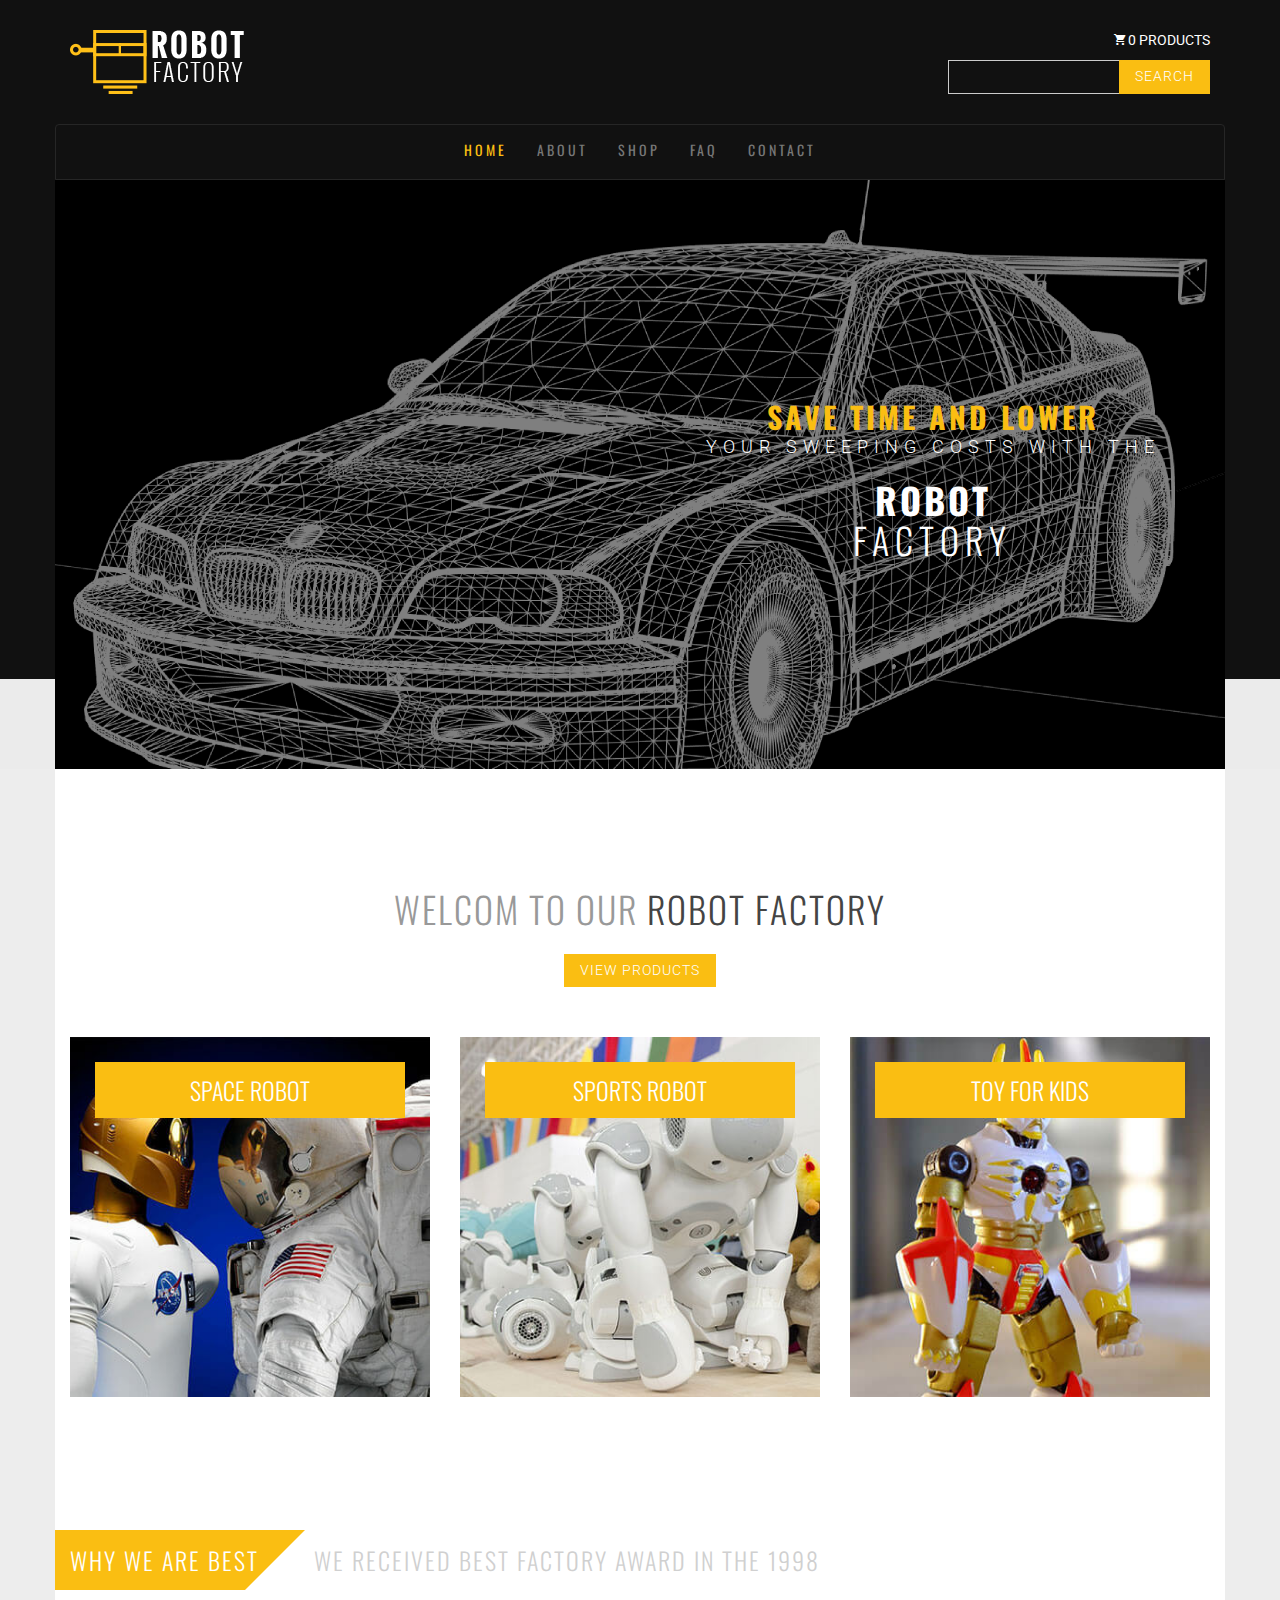
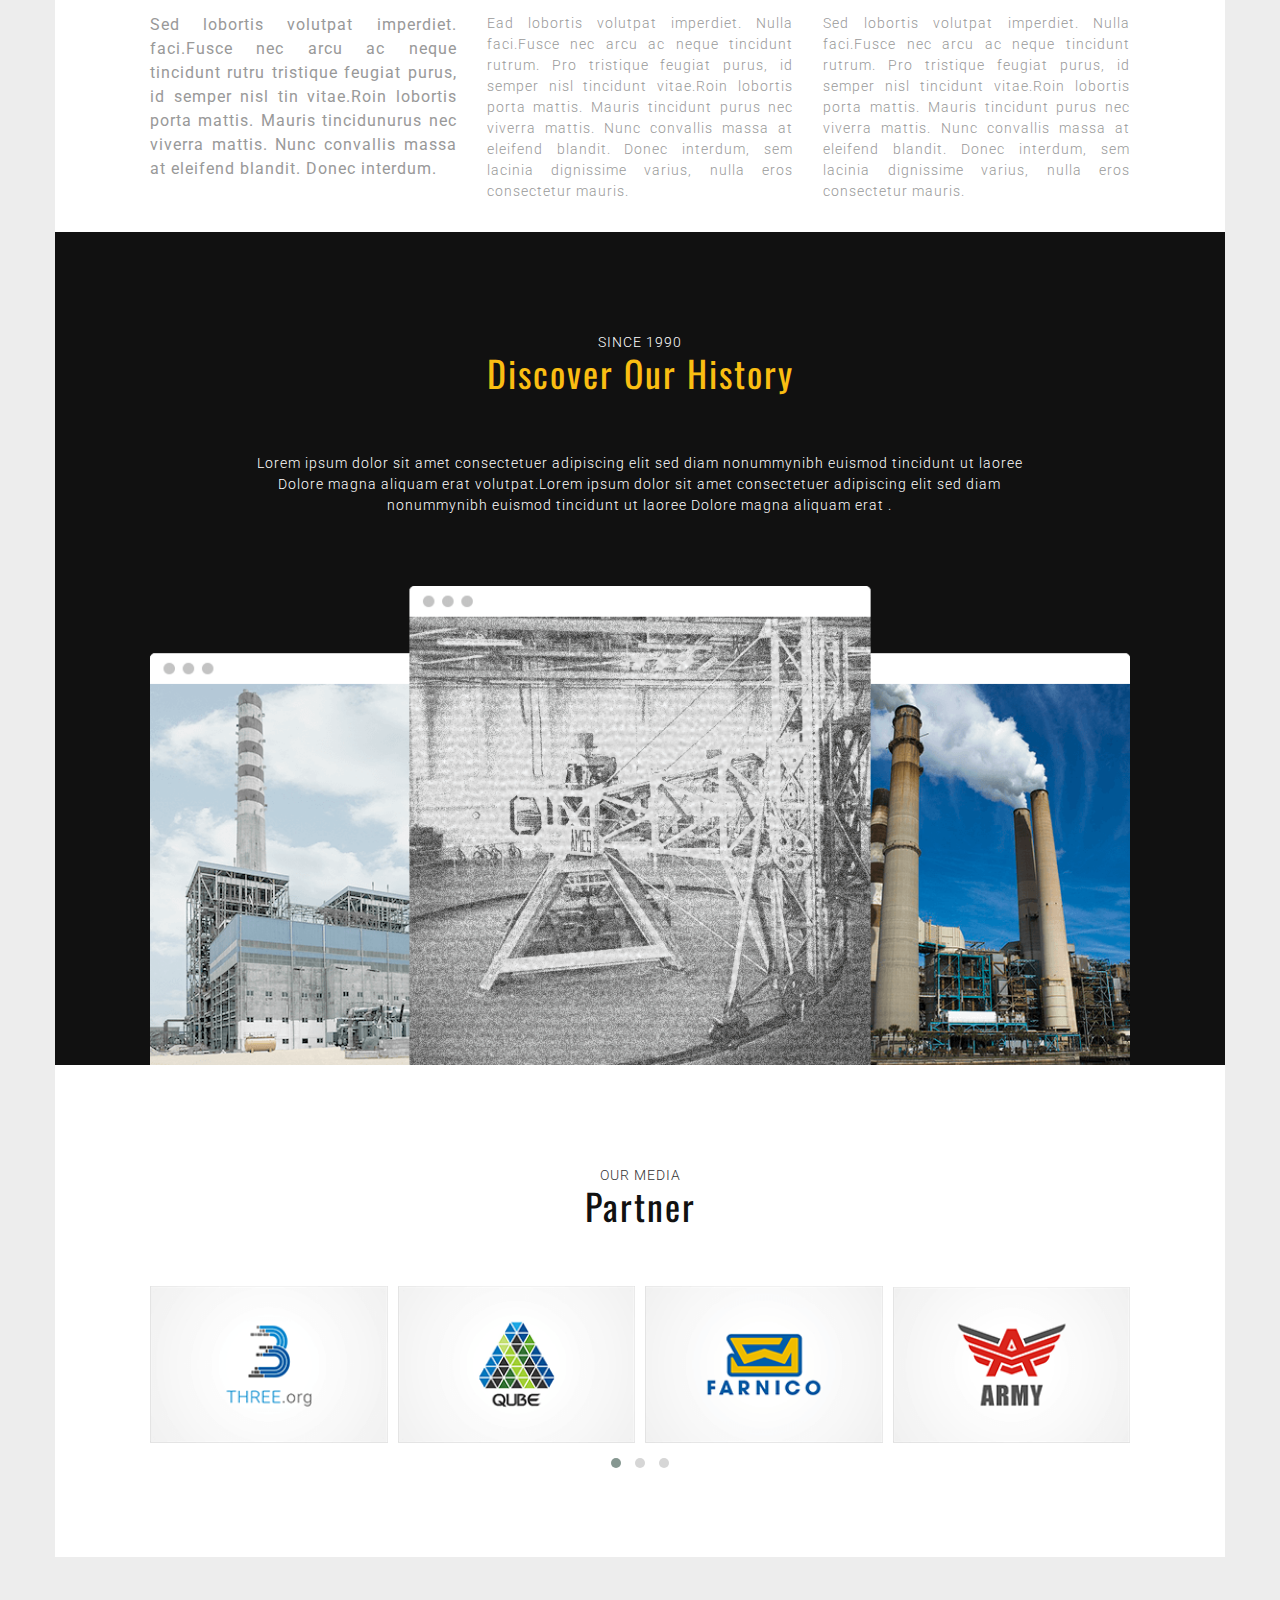
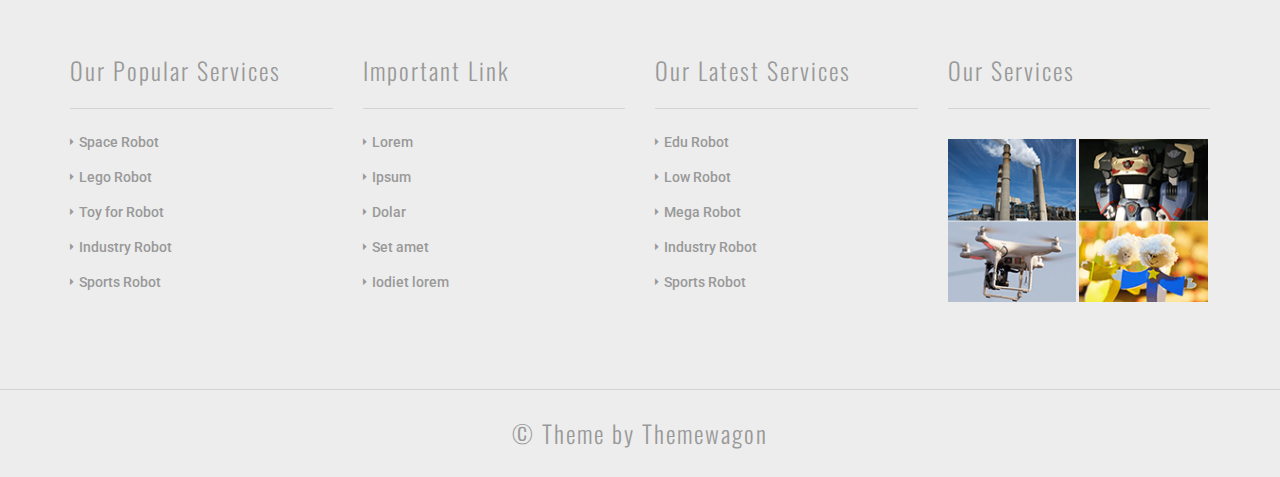
<file: index.html>
<!DOCTYPE html>
<html lang="en">
    <head>
        <meta charset="utf-8">
        <meta http-equiv="X-UA-Compatible" content="IE=edge">
        <meta name="viewport" content="width=device-width, initial-scale=1">

        <title>Robot</title>

        <!-- CSS -->

        <!-- google fonts -->
        <link href='https://fonts.googleapis.com/css?family=Roboto:400,300,500,700' rel='stylesheet' type='text/css'>
        <link href='https://fonts.googleapis.com/css?family=Oswald:400,300,700' rel='stylesheet' type='text/css'>

        <!-- files -->
        <link href="assets/css/bootstrap.min.css" rel="stylesheet">
        <link href="assets/css/magnific-popup.css" rel="stylesheet">
        <link href="assets/css/owl.carousel.css" rel="stylesheet">
        <link href="assets/css/owl.carousel.theme.min.css" rel="stylesheet">
        <link href="assets/css/ionicons.css" rel="stylesheet">
        <link href="assets/css/main.css" rel="stylesheet">

        <!--[if lt IE 9]>
          <script src="https://oss.maxcdn.com/html5shiv/3.7.2/html5shiv.min.js"></script>
          <script src="https://oss.maxcdn.com/respond/1.4.2/respond.min.js"></script>
        <![endif]-->
    </head>
    <body>

    <!-- Site Header -->
        <div class="site-header-bg">
            <div class="container">
                <div class="row">
                    <div class="col-sm-6">
                        <a href="index.html"><img src="assets/images/logo.png" alt="logo"></a>
                    </div>
                    <div class="col-sm-3 col-sm-offset-3 text-right">
                        <span class="ion-android-cart"></span> 0 products
                        <form>
                            <div class="input-group">
                                <input type="text" class="form-control" placeholder="">
                                <span class="input-group-btn">
                                    <button class="btn btn-default btn-robot" type="button">Search</button>
                                </span>
                            </div><!-- /input-group -->
                        </form>
                    </div>
                </div>
            </div>
        </div>
        
    <!-- Header -->

        <section id="header" class="main-header">
            <div class="container">

                <div class="row">
                    <nav class="navbar navbar-default">
                        <div class="navbar-header">
                            <button type="button" class="navbar-toggle collapsed" data-toggle="collapse" data-target="#site-nav-bar" aria-expanded="false">
                                <span class="sr-only">Toggle navigation</span>
                                <span class="icon-bar"></span>
                                <span class="icon-bar"></span>
                                <span class="icon-bar"></span>
                            </button>
                        </div>

                        <div class="collapse navbar-collapse" id="site-nav-bar">
                            <ul class="nav navbar-nav">
                                <li class="active"><a href="index.html">Home</a></li>
                                <li><a href="about.html">About</a></li>
                                <li><a href="shop.html">Shop</a></li>
                                <li><a href="faq.html">FAQ</a></li>
                                <li><a href="contact.html">Contact</a></li>
                            </ul>
                        </div><!-- /.navbar-collapse -->
                    </nav>
                </div>
                
                <div class="intro row">
                    <div class="overlay"></div>
                    <div class="col-sm-6 col-sm-offset-6">
                        <h2 class="header-quote">Save time and lower</h2>
                        <p>
                            Your sweeping costs with the
                        </p>
                        <h1 class="header-title">Robot<br><span class="thin">Factory</span></h1>
                    </div>
                </div> <!-- /.intro.row -->
            </div> <!-- /.container -->
            <div class="nutral"></div>
        </section> <!-- /#header -->

    <!-- Product -->

        <section id="product" class="product">
            <div class="container section-bg">
                <div class="row">
                    <div class="col-sm-12">
                        <div class="title-box">
                            <h2 class="title">Welcom to our <span>Robot Factory</span></h2>
                            <a href="#" class="btn btn-default btn-robot">view products</a>
                        </div>
                    </div>
                </div>
                <div class="row">
                    <div class="col-sm-4">
                        <div class="porduct-box">
                            <img class="img-responsive" src="assets/images/product-1.jpg" alt="product">
                            <h3 class="product-title">Space robot</h3>
                        </div>
                    </div>
                    <div class="col-sm-4">
                        <div class="porduct-box">
                            <img class="img-responsive" src="assets/images/product-2.jpg" alt="product">
                            <h3 class="product-title">Sports robot</h3>
                        </div>
                    </div>
                    <div class="col-sm-4">
                        <div class="porduct-box">
                            <img class="img-responsive" src="assets/images/product-3.jpg" alt="product">
                            <h3 class="product-title">Toy for kids</h3>
                        </div>
                    </div>
                </div>
                <div class="row">
                    <div class="col-sm-12">
                        <div class="classic-title">
                            <div class="stiker">
                                <h3 class="inner-stiker">Why we are best</h3>
                            </div>
                            <h3 class="outer-stiker">We Received best factory award in the 1998</h3>
                            <div class="incline-div"></div>
                        </div>
                    </div>
                    <div class="boxed">
                        <div class="col-sm-4">
                            <p class="p-large">
                                Sed lobortis volutpat imperdiet. faci.Fusce nec arcu ac neque tincidunt rutru tristique feugiat purus, id semper nisl tin vitae.Roin lobortis porta mattis. Mauris tincidunurus nec viverra mattis. Nunc convallis massa at eleifend blandit. Donec interdum.
                            </p>
                        </div>
                        <div class="col-sm-4">
                            <p>
                                Ead lobortis volutpat imperdiet. Nulla faci.Fusce nec arcu ac neque tincidunt rutrum. Pro tristique feugiat purus, id semper nisl tincidunt vitae.Roin lobortis porta mattis. Mauris tincidunt purus nec viverra mattis. Nunc convallis massa at eleifend blandit. Donec interdum, sem lacinia dignissime varius, nulla eros consectetur mauris. 
                            </p>
                        </div>
                        <div class="col-sm-4">
                            <p>
                                Sed lobortis volutpat imperdiet. Nulla faci.Fusce nec arcu ac neque tincidunt rutrum. Pro tristique feugiat purus, id semper nisl tincidunt vitae.Roin lobortis porta mattis. Mauris tincidunt purus nec viverra mattis. Nunc convallis massa at eleifend blandit. Donec interdum, sem lacinia dignissime varius, nulla eros consectetur mauris. 
                            </p>
                        </div>
                    </div>
                </div>
            </div>
        </section>

    <!-- History -->
        <section id="history" class="history">
            <div class="container section-bg">
                <div class="row">
                    <div class="col-sm-12">
                        <div class="title-box">
                            <p>Since 1990</p>
                            <h2 class="title mt0">Discover our history</h2>
                        </div>
                    </div>
                </div>
                <div class="row">
                    <div class="boxed">
                        <div class="col-sm-10 col-sm-offset-1">
                            <p>
                                Lorem ipsum dolor sit amet consectetuer adipiscing elit sed diam nonummynibh euismod tincidunt ut laoree Dolore magna aliquam erat volutpat.Lorem ipsum dolor sit amet consectetuer adipiscing elit sed diam nonummynibh euismod tincidunt ut laoree Dolore magna aliquam erat .
                            </p>
                        </div>
                        <div class="col-sm-12">
                            <img class="img-responsive" src="assets/images/history.png" alt="history">
                        </div>
                    </div>
                </div>
            </div>
        </section>

    <!-- Partner -->
        <section id="partner" class="partner">
            <div class="container section-bg">
                <div class="row">
                    <div class="col-sm-12">
                        <div class="title-box">
                            <p>Our media</p>
                            <h2 class="title mt0">Partner</h2>
                        </div>
                    </div>
                </div>
                <div class="row">
                    <div class="boxed">
                       <div class="col-sm-12">
                           <div id="partner-slider" class="owl-carousel">
                                <div class="item">
                                    <img src="assets/images/6.png" alt="partner">
                                </div>
                                <div class="item">
                                    <img src="assets/images/7.png" alt="partner">
                                </div>
                                <div class="item">
                                    <img src="assets/images/8.png" alt="partner">
                                </div>
                                <div class="item">
                                    <img src="assets/images/9.png" alt="partner">
                                </div>
                                <div class="item">
                                    <img src="assets/images/6.png" alt="partner">
                                </div>
                                <div class="item">
                                    <img src="assets/images/7.png" alt="partner">
                                </div>
                                <div class="item">
                                    <img src="assets/images/8.png" alt="partner">
                                </div>
                                <div class="item">
                                    <img src="assets/images/9.png" alt="partner">
                                </div>
                                <div class="item">
                                    <img src="assets/images/6.png" alt="partner">
                                </div>
                                <div class="item">
                                    <img src="assets/images/7.png" alt="partner">
                                </div>
                                <div class="item">
                                    <img src="assets/images/8.png" alt="partner">
                                </div>
                                <div class="item">
                                    <img src="assets/images/9.png" alt="partner">
                                </div>
                            </div>
                       </div>
                    </div>
                </div>
            </div>
        </section>


    <!-- Footer -->
        <section id="footer-widget" class="footer-widget">
            <div class="container header-bg">
                <div class="row">
                    <div class="col-sm-3">
                        <h3>Our Popular Services</h3>
                        <ul>
                            <li><a href="#">Space Robot</a></li>
                            <li><a href="#">Lego Robot</a></li>
                            <li><a href="#">Toy for Robot</a></li>
                            <li><a href="#">Industry Robot</a></li>
                            <li><a href="#">Sports Robot</a></li>
                        </ul>
                    </div>
                    <div class="col-sm-3">
                        <h3>Important Link</h3>
                        <ul>
                            <li><a href="#">Lorem</a></li>
                            <li><a href="#">Ipsum</a></li>
                            <li><a href="#">Dolar</a></li>
                            <li><a href="#">Set amet</a></li>
                            <li><a href="#">Iodiet lorem</a></li>
                        </ul>
                    </div>
                    <div class="col-sm-3">
                        <h3>Our Latest Services</h3>
                        <ul>
                            <li><a href="#">Edu Robot</a></li>
                            <li><a href="#">Low Robot</a></li>
                            <li><a href="#">Mega Robot</a></li>
                            <li><a href="#">Industry Robot</a></li>
                            <li><a href="#">Sports Robot</a></li>
                        </ul>
                    </div>
                    <div class="col-sm-3">
                        <h3>Our Services</h3>
                        <div class="widget-img-box">
                            <a class="test-popup-link" href="assets/images/widget-big-1.png">
                                <img class="widget-img" src="assets/images/widget-1.png" alt="widget">
                            </a>
                            <a class="test-popup-link" href="assets/images/widget-big-2.png">
                                <img class="widget-img" src="assets/images/widget-2.png" alt="widget">
                            </a>
                            <a class="test-popup-link" href="assets/images/widget-big-3.png">
                                <img class="widget-img" src="assets/images/widget-3.png" alt="widget">
                            </a>
                            <a class="test-popup-link" href="assets/images/widget-big-4.png">
                                <img class="widget-img" src="assets/images/widget-4.png" alt="widget">
                            </a>
                        </div>
                    </div>
                </div>
            </div>
        </section>
        <footer class="footer text-center">
            <h3>&copy; Theme by <a href="https://themewagon.com/">Themewagon</a></h3>
        </footer>

    <!-- Scripts -->
        <script src="assets/js/jquery-1.12.3.min.js"></script>
        <script src="assets/js/bootstrap.min.js"></script>
        <script src="assets/js/jquery.magnific-popup.min.js"></script>
        <script src="assets/js/owl.carousel.min.js"></script>
        <script src="assets/js/script.js"></script>

    </body>
</html>
</file>
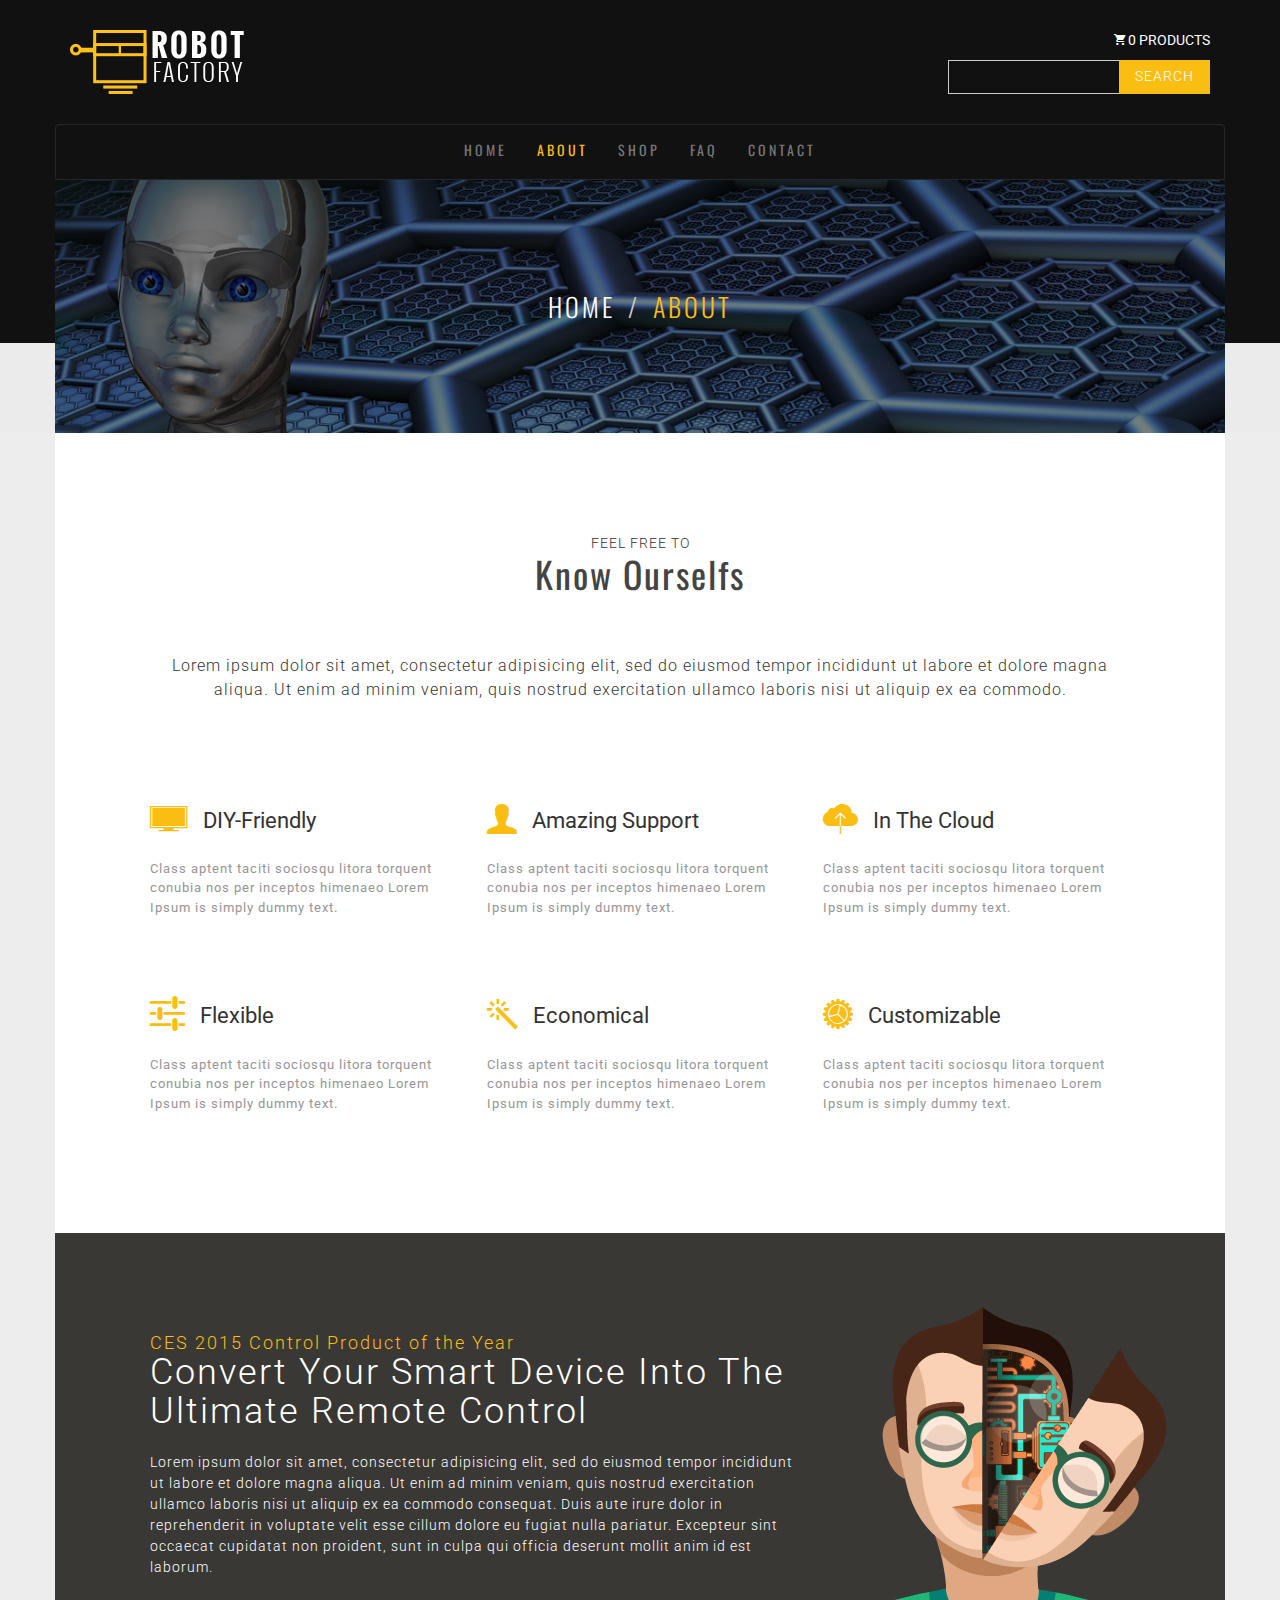
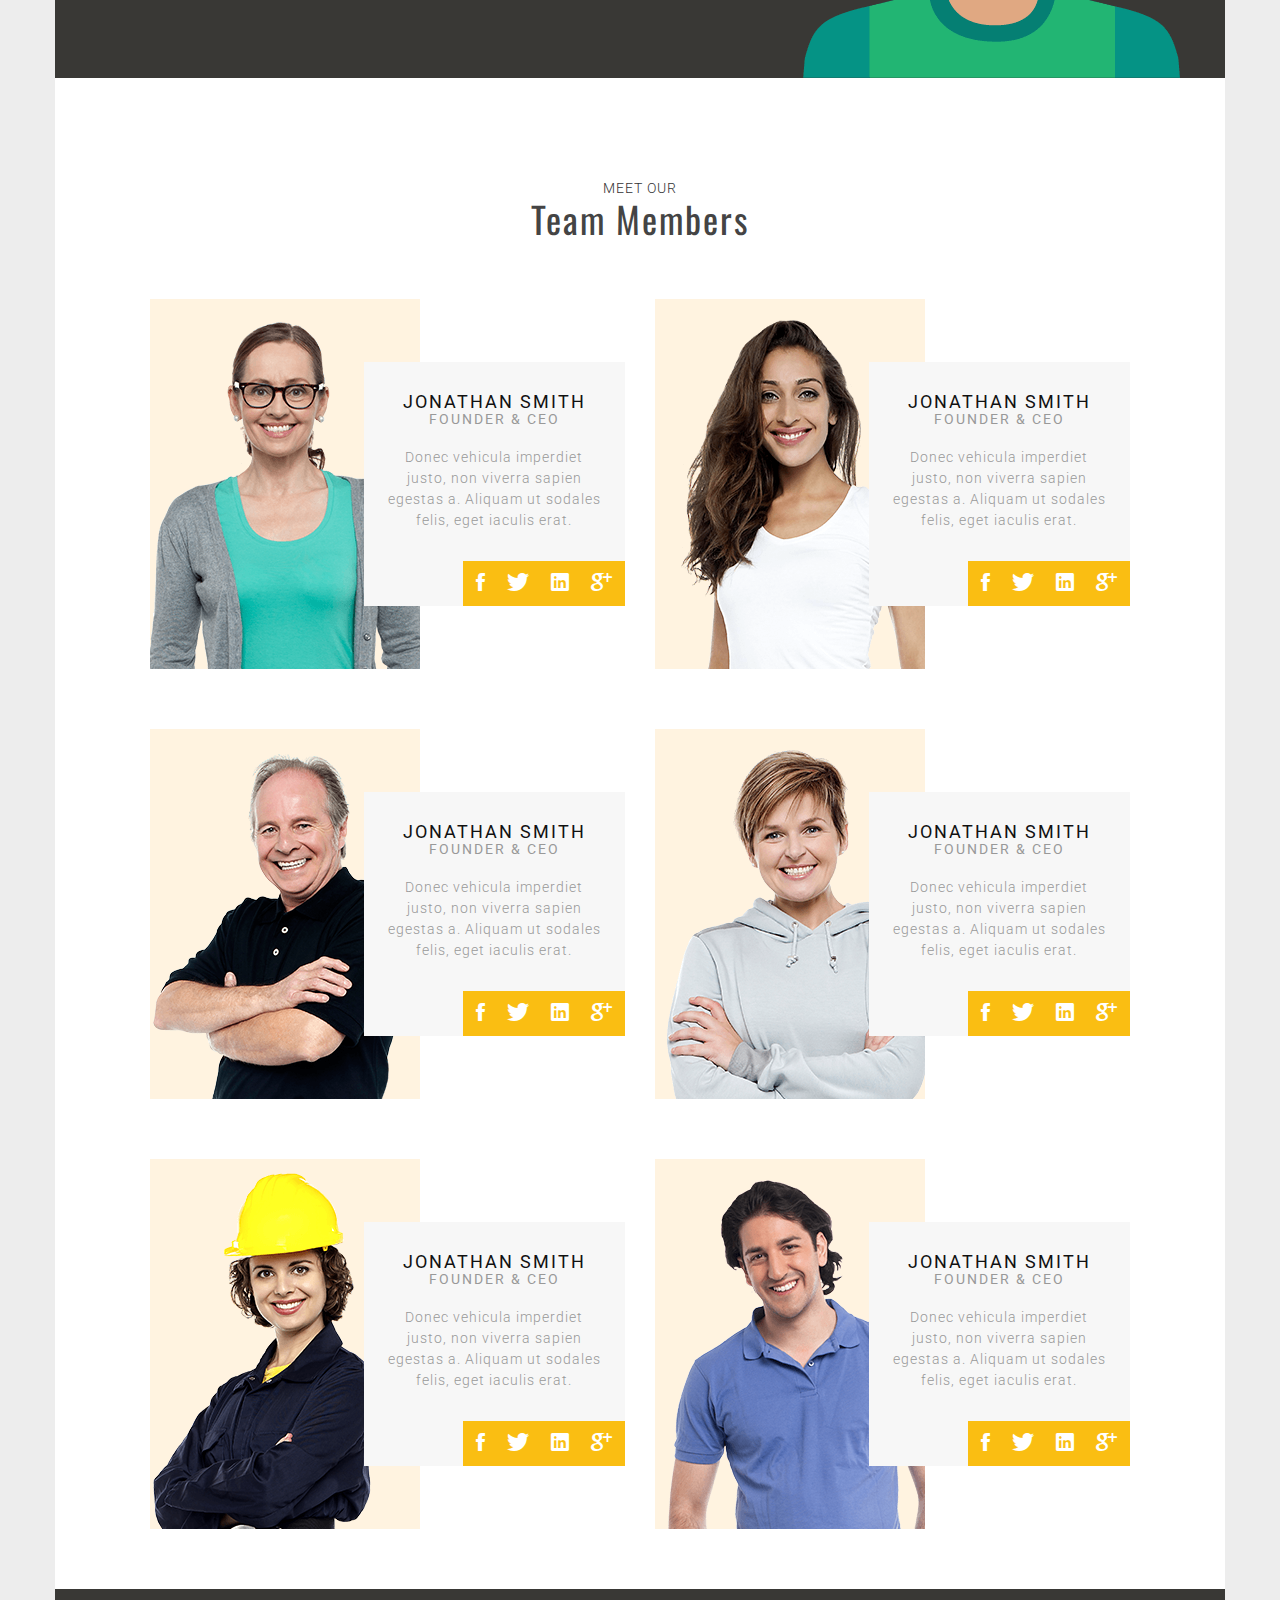
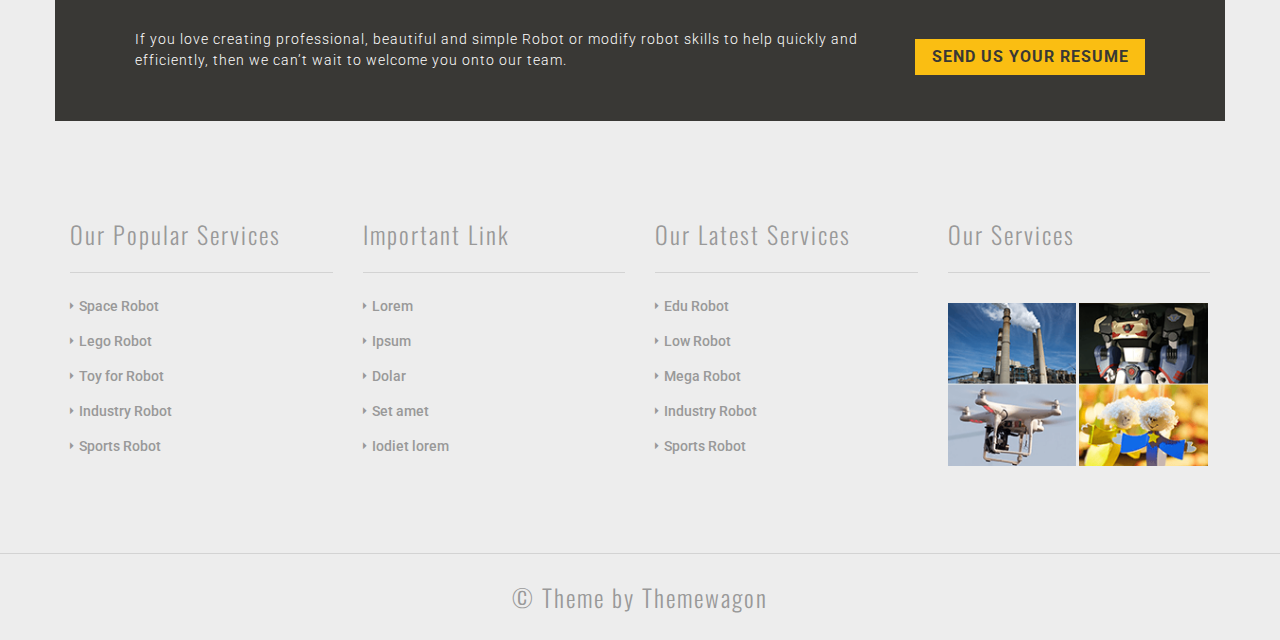
<file: about.html>
<!DOCTYPE html>
<html lang="en">
    <head>
        <meta charset="utf-8">
        <meta http-equiv="X-UA-Compatible" content="IE=edge">
        <meta name="viewport" content="width=device-width, initial-scale=1">

        <title>Robot | About</title>

        <!-- CSS -->

        <!-- google fonts -->
        <link href='https://fonts.googleapis.com/css?family=Roboto:400,300,500,700' rel='stylesheet' type='text/css'>
        <link href='https://fonts.googleapis.com/css?family=Oswald:400,300,700' rel='stylesheet' type='text/css'>

        <!-- files -->
        <link href="assets/css/bootstrap.min.css" rel="stylesheet">
        <link href="assets/css/magnific-popup.css" rel="stylesheet">
        <link href="assets/css/owl.carousel.css" rel="stylesheet">
        <link href="assets/css/owl.carousel.theme.min.css" rel="stylesheet">
        <link href="assets/css/ionicons.css" rel="stylesheet">
        <link href="assets/css/main.css" rel="stylesheet">

        <!--[if lt IE 9]>
          <script src="https://oss.maxcdn.com/html5shiv/3.7.2/html5shiv.min.js"></script>
          <script src="https://oss.maxcdn.com/respond/1.4.2/respond.min.js"></script>
        <![endif]-->
    </head>
    <body>

    <!-- Site Header -->
        <div class="site-header-bg">
            <div class="container">
                <div class="row">
                    <div class="col-sm-6">
                        <a href="index.html"><img src="assets/images/logo.png" alt="logo"></a>
                    </div>
                    <div class="col-sm-3 col-sm-offset-3 text-right">
                        <span class="ion-android-cart"></span> 0 products
                        <form>
                            <div class="input-group">
                                <input type="text" class="form-control" placeholder="">
                                <span class="input-group-btn">
                                    <button class="btn btn-default btn-robot" type="button">Search</button>
                                </span>
                            </div><!-- /input-group -->
                        </form>
                    </div>
                </div>
            </div>
        </div>
        
    <!-- Header -->

        <section id="header" class="main-header about-header inner-header">
            <div class="container">

                <div class="row">
                    <nav class="navbar navbar-default">
                        <div class="navbar-header">
                            <button type="button" class="navbar-toggle collapsed" data-toggle="collapse" data-target="#site-nav-bar" aria-expanded="false">
                                <span class="sr-only">Toggle navigation</span>
                                <span class="icon-bar"></span>
                                <span class="icon-bar"></span>
                                <span class="icon-bar"></span>
                            </button>
                        </div>

                        <div class="collapse navbar-collapse" id="site-nav-bar">
                            <ul class="nav navbar-nav">
                                <li><a href="index.html">Home</a></li>
                                <li class="active"><a href="about.html">About</a></li>
                                <li><a href="shop.html">Shop</a></li>
                                <li><a href="faq.html">FAQ</a></li>
                                <li><a href="contact.html">Contact</a></li>
                            </ul>
                        </div><!-- /.navbar-collapse -->
                    </nav>
                </div>
                
                <div class="intro row">
                    <div class="overlay"></div>
                    <div class="col-sm-12">
                        <ol class="breadcrumb">
                            <li><a href="index.html">Home</a></li>
                            <li class="active">About</li>
                        </ol>
                    </div>
                </div> <!-- /.intro.row -->
            </div> <!-- /.container -->
            <div class="nutral"></div>
        </section> <!-- /#header -->

    <!-- About -->
        <section class="about">
            <div class="container page-bgc">
                <div class="row">
                    <div class="col-sm-12">
                        <div class="title-box">
                            <p>Feel free to</p>
                            <h2 class="title mt0">Know ourselfs</h2>
                        </div>
                    </div>
                </div>
                <div class="row">
                    <div class="boxed">
                        <div class="col-sm-12">
                            <p class="inner-p">
                                Lorem ipsum dolor sit amet, consectetur adipisicing elit, sed do eiusmod
                                tempor incididunt ut labore et dolore magna aliqua. Ut enim ad minim veniam,
                                quis nostrud exercitation ullamco laboris nisi ut aliquip ex ea commodo.
                            </p>
                        </div>
                    </div>
                </div>

            <!-- Services -->
                <div class="service">
                    <div class="row">
                        <div class="boxed">
                            <div class="col-sm-4">
                                <div class="service-box">
                                    <div class="service-title">
                                        <div class="icon">
                                            <span class="ion-ios-monitor"></span>
                                        </div>
                                         <div class="mt-10">
                                            DIY-Friendly
                                        </div>
                                    </div>
                                    <p>
                                        Class aptent taciti sociosqu litora torquent conubia nos per inceptos himenaeo Lorem Ipsum is simply dummy text.
                                    </p>
                                </div>
                            </div>
                            <div class="col-sm-4">
                                <div class="service-box">
                                    <div class="service-title">
                                        <div class="icon">
                                            <span class="ion-person"></span>
                                        </div>
                                         <div class="mt-10">
                                            Amazing support
                                        </div>
                                    </div>
                                    <p>
                                        Class aptent taciti sociosqu litora torquent conubia nos per inceptos himenaeo Lorem Ipsum is simply dummy text.
                                    </p>
                                </div>
                            </div>
                            <div class="col-sm-4">
                                <div class="service-box">
                                    <div class="service-title">
                                        <div class="icon">
                                            <span class="ion-ios-cloud-upload"></span>
                                        </div>
                                         <div>
                                            In the cloud
                                        </div>
                                    </div>
                                    <p>
                                        Class aptent taciti sociosqu litora torquent conubia nos per inceptos himenaeo Lorem Ipsum is simply dummy text.
                                    </p>
                                </div>
                            </div>
                            <div class="col-sm-4">
                                <div class="service-box">
                                    <div class="service-title">
                                        <div class="icon">
                                            <span class="ion-android-options"></span>
                                        </div>
                                         <div class="mt-10">
                                            Flexible
                                        </div>
                                    </div>
                                    <p>
                                        Class aptent taciti sociosqu litora torquent conubia nos per inceptos himenaeo Lorem Ipsum is simply dummy text.
                                    </p>
                                </div>
                            </div>
                            <div class="col-sm-4">
                                <div class="service-box">
                                    <div class="service-title">
                                        <div class="icon">
                                            <span class="ion-ios-color-wand"></span>
                                        </div>
                                         <div class="mt-10">
                                            Economical
                                        </div>
                                    </div>
                                    <p>
                                        Class aptent taciti sociosqu litora torquent conubia nos per inceptos himenaeo Lorem Ipsum is simply dummy text.
                                    </p>
                                </div>
                            </div>
                            <div class="col-sm-4">
                                <div class="service-box">
                                    <div class="service-title">
                                        <div class="icon">
                                            <span class="ion-ios-cog"></span>
                                        </div>
                                         <div class="mt-10">
                                            Customizable
                                        </div>
                                    </div>
                                    <p>
                                        Class aptent taciti sociosqu litora torquent conubia nos per inceptos himenaeo Lorem Ipsum is simply dummy text.
                                    </p>
                                </div>
                            </div>
                        </div>
                    </div>
                </div>

            <!-- Machine Man -->
                <div class="machine-man">
                    <div class="row">
                        <div class="boxed">
                            <div class="col-sm-8">
                                <h4 class="m-s-title">CES 2015 Control Product of the Year</h4>
                                <h1 class="m-p-title">Convert your smart device into the ultimate remote control</h1>
                                <p>
                                    Lorem ipsum dolor sit amet, consectetur adipisicing elit, sed do eiusmod
                                    tempor incididunt ut labore et dolore magna aliqua. Ut enim ad minim veniam,
                                    quis nostrud exercitation ullamco laboris nisi ut aliquip ex ea commodo
                                    consequat. Duis aute irure dolor in reprehenderit in voluptate velit esse
                                    cillum dolore eu fugiat nulla pariatur. Excepteur sint occaecat cupidatat non
                                    proident, sunt in culpa qui officia deserunt mollit anim id est laborum.
                                </p>
                            </div>
                        </div>
                    </div>
                </div>

            <!-- Team -->
                <div class="team">
                    <div class="row">
                        <div class="boxed">
                            <div class="col-sm-12">
                                <div class="title-box">
                                    <p>Meet our</p>
                                    <h2 class="title mt0">Team Members</h2>
                                </div>
                            </div>
                            <div class="col-sm-6">
                                <div class="team-box">
                                    <div class="team-img">
                                        <img class="team-img img-responsive" src="assets/images/team-1.png" alt="team">
                                    </div>
                                    <div class="team-img-detail">
                                        <h4 class="member-name">Jonathan Smith</h4>
                                        <h5 class="member-id">Founder &amp; CEO</h5>
                                        <p>
                                            Donec vehicula imperdiet justo, non viverra sapien egestas a. Aliquam ut sodales felis, eget iaculis erat.
                                        </p>
                                        <div class="social">
                                            <a href="#"><i class="ion-social-facebook"></i></a>
                                            <a href="#"><i class="ion-social-twitter"></i></a>
                                            <a href="#"><i class="ion-social-linkedin"></i></a>
                                            <a href="#"><i class="ion-social-googleplus"></i></a>
                                        </div>
                                    </div>
                                </div>
                            </div>
                            <div class="col-sm-6">
                                <div class="team-box">
                                    <div class="team-img">
                                        <img class="team-img img-responsive" src="assets/images/team-2.png" alt="team">
                                    </div>
                                    <div class="team-img-detail">
                                        <h4 class="member-name">Jonathan Smith</h4>
                                        <h5 class="member-id">Founder &amp; CEO</h5>
                                        <p>
                                            Donec vehicula imperdiet justo, non viverra sapien egestas a. Aliquam ut sodales felis, eget iaculis erat.
                                        </p>
                                        <div class="social">
                                            <a href="#"><i class="ion-social-facebook"></i></a>
                                            <a href="#"><i class="ion-social-twitter"></i></a>
                                            <a href="#"><i class="ion-social-linkedin"></i></a>
                                            <a href="#"><i class="ion-social-googleplus"></i></a>
                                        </div>
                                    </div>
                                </div>
                            </div>
                            <div class="col-sm-6">
                                <div class="team-box">
                                    <div class="team-img">
                                        <img class="team-img img-responsive" src="assets/images/team-3.png" alt="team">
                                    </div>
                                    <div class="team-img-detail">
                                        <h4 class="member-name">Jonathan Smith</h4>
                                        <h5 class="member-id">Founder &amp; CEO</h5>
                                        <p>
                                            Donec vehicula imperdiet justo, non viverra sapien egestas a. Aliquam ut sodales felis, eget iaculis erat.
                                        </p>
                                        <div class="social">
                                            <a href="#"><i class="ion-social-facebook"></i></a>
                                            <a href="#"><i class="ion-social-twitter"></i></a>
                                            <a href="#"><i class="ion-social-linkedin"></i></a>
                                            <a href="#"><i class="ion-social-googleplus"></i></a>
                                        </div>
                                    </div>
                                </div>
                            </div>
                            <div class="col-sm-6">
                                <div class="team-box">
                                    <div class="team-img">
                                        <img class="team-img img-responsive" src="assets/images/team-4.png" alt="team">
                                    </div>
                                    <div class="team-img-detail">
                                        <h4 class="member-name">Jonathan Smith</h4>
                                        <h5 class="member-id">Founder &amp; CEO</h5>
                                        <p>
                                            Donec vehicula imperdiet justo, non viverra sapien egestas a. Aliquam ut sodales felis, eget iaculis erat.
                                        </p>
                                        <div class="social">
                                            <a href="#"><i class="ion-social-facebook"></i></a>
                                            <a href="#"><i class="ion-social-twitter"></i></a>
                                            <a href="#"><i class="ion-social-linkedin"></i></a>
                                            <a href="#"><i class="ion-social-googleplus"></i></a>
                                        </div>
                                    </div>
                                </div>
                            </div>
                            <div class="col-sm-6">
                                <div class="team-box">
                                    <div class="team-img">
                                        <img class="team-img img-responsive" src="assets/images/team-5.png" alt="team">
                                    </div>
                                    <div class="team-img-detail">
                                        <h4 class="member-name">Jonathan Smith</h4>
                                        <h5 class="member-id">Founder &amp; CEO</h5>
                                        <p>
                                            Donec vehicula imperdiet justo, non viverra sapien egestas a. Aliquam ut sodales felis, eget iaculis erat.
                                        </p>
                                        <div class="social">
                                            <a href="#"><i class="ion-social-facebook"></i></a>
                                            <a href="#"><i class="ion-social-twitter"></i></a>
                                            <a href="#"><i class="ion-social-linkedin"></i></a>
                                            <a href="#"><i class="ion-social-googleplus"></i></a>
                                        </div>
                                    </div>
                                </div>
                            </div>
                            <div class="col-sm-6">
                                <div class="team-box">
                                    <div class="team-img">
                                        <img class="team-img img-responsive" src="assets/images/team-6.png" alt="team">
                                    </div>
                                    <div class="team-img-detail">
                                        <h4 class="member-name">Jonathan Smith</h4>
                                        <h5 class="member-id">Founder &amp; CEO</h5>
                                        <p>
                                            Donec vehicula imperdiet justo, non viverra sapien egestas a. Aliquam ut sodales felis, eget iaculis erat.
                                        </p>
                                        <div class="social">
                                            <a href="#"><i class="ion-social-facebook"></i></a>
                                            <a href="#"><i class="ion-social-twitter"></i></a>
                                            <a href="#"><i class="ion-social-linkedin"></i></a>
                                            <a href="#"><i class="ion-social-googleplus"></i></a>
                                        </div>
                                    </div>
                                </div>
                            </div>
                        </div>
                    </div>
                </div>

            <!-- CTA -->
                <div class="cta">
                    <div class="row">
                        <div class="boxed">
                            <div class="col-sm-9">
                                <p>
                                    If you love creating professional, beautiful and simple Robot or modify robot skills to help quickly and efficiently, then we can’t wait to welcome you onto our team.
                                </p>
                            </div>
                            <div class="col-sm-3">
                                <a class="btn btn-robot btn-block" href="#">Send us your resume</a>
                            </div>
                        </div>
                    </div>
                </div>

            </div>
        </section>

    <!-- Footer -->
        <section id="footer-widget" class="footer-widget">
            <div class="container header-bg">
                <div class="row">
                    <div class="col-sm-3">
                        <h3>Our Popular Services</h3>
                        <ul>
                            <li><a href="#">Space Robot</a></li>
                            <li><a href="#">Lego Robot</a></li>
                            <li><a href="#">Toy for Robot</a></li>
                            <li><a href="#">Industry Robot</a></li>
                            <li><a href="#">Sports Robot</a></li>
                        </ul>
                    </div>
                    <div class="col-sm-3">
                        <h3>Important Link</h3>
                        <ul>
                            <li><a href="#">Lorem</a></li>
                            <li><a href="#">Ipsum</a></li>
                            <li><a href="#">Dolar</a></li>
                            <li><a href="#">Set amet</a></li>
                            <li><a href="#">Iodiet lorem</a></li>
                        </ul>
                    </div>
                    <div class="col-sm-3">
                        <h3>Our Latest Services</h3>
                        <ul>
                            <li><a href="#">Edu Robot</a></li>
                            <li><a href="#">Low Robot</a></li>
                            <li><a href="#">Mega Robot</a></li>
                            <li><a href="#">Industry Robot</a></li>
                            <li><a href="#">Sports Robot</a></li>
                        </ul>
                    </div>
                    <div class="col-sm-3">
                        <h3>Our Services</h3>
                        <div class="widget-img-box">
                            <a class="test-popup-link" href="assets/images/widget-big-1.png">
                                <img class="widget-img" src="assets/images/widget-1.png" alt="widget">
                            </a>
                            <a class="test-popup-link" href="assets/images/widget-big-2.png">
                                <img class="widget-img" src="assets/images/widget-2.png" alt="widget">
                            </a>
                            <a class="test-popup-link" href="assets/images/widget-big-3.png">
                                <img class="widget-img" src="assets/images/widget-3.png" alt="widget">
                            </a>
                            <a class="test-popup-link" href="assets/images/widget-big-4.png">
                                <img class="widget-img" src="assets/images/widget-4.png" alt="widget">
                            </a>
                        </div>
                    </div>
                </div>
            </div>
        </section>
        <footer class="footer text-center">
            <h3>&copy; Theme by <a href="https://themewagon.com/">Themewagon</a></h3>
        </footer>

    <!-- Scripts -->
        <script src="assets/js/jquery-1.12.3.min.js"></script>
        <script src="assets/js/bootstrap.min.js"></script>
        <script src="assets/js/jquery.magnific-popup.min.js"></script>
        <script src="assets/js/owl.carousel.min.js"></script>
        <script src="assets/js/script.js"></script>

    </body>
</html>
</file>
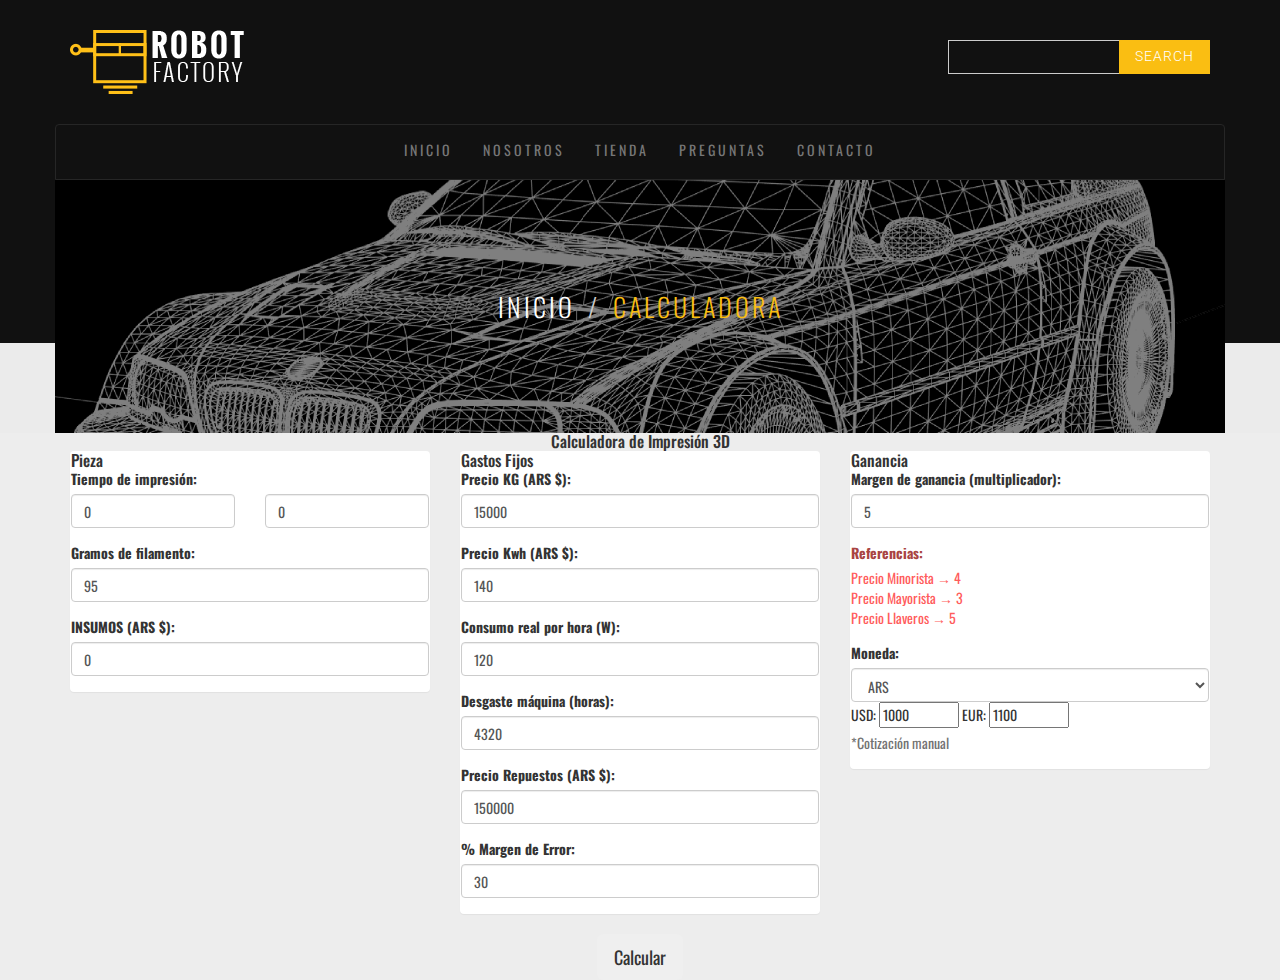
<file: calc.html>
<!DOCTYPE html>
<html lang="en">
    <head>
        <meta charset="utf-8">
        <meta http-equiv="X-UA-Compatible" content="IE=edge">
        <meta name="viewport" content="width=device-width, initial-scale=1">

        <title>MezzaPrint - Diseños e Impresiones 3D</title>

        <!-- CSS -->

        <!-- google fonts -->
        <link href='https://fonts.googleapis.com/css?family=Roboto:400,300,500,700' rel='stylesheet' type='text/css'>
        <link href='https://fonts.googleapis.com/css?family=Oswald:400,300,700' rel='stylesheet' type='text/css'>

        <!-- files -->
        <link href="assets/css/bootstrap.min.css" rel="stylesheet">
        <link href="assets/css/magnific-popup.css" rel="stylesheet">
        <link href="assets/css/owl.carousel.css" rel="stylesheet">
        <link href="assets/css/owl.carousel.theme.min.css" rel="stylesheet">
        <link href="assets/css/ionicons.css" rel="stylesheet">
        <link href="assets/css/main.css" rel="stylesheet">

        <!--[if lt IE 9]>
          <script src="https://oss.maxcdn.com/html5shiv/3.7.2/html5shiv.min.js"></script>
          <script src="https://oss.maxcdn.com/respond/1.4.2/respond.min.js"></script>
        <![endif]-->
    </head>
    <body>

    <!-- Site Header -->
        <div class="site-header-bg">
            <div class="container">
                <div class="row">
                    <div class="col-sm-6">
                        <a href="index.html"><img src="assets/images/logo.png" alt="logo"></a>
                    </div>
                    <div class="col-sm-3 col-sm-offset-3 text-right">
                        <form>
                            <div class="input-group">
                                <input type="text" class="form-control" placeholder="">
                                <span class="input-group-btn">
                                    <button class="btn btn-default btn-robot" type="button">Search</button>
                                </span>
                            </div><!-- /input-group -->
                        </form>
                    </div>
                </div>
            </div>
        </div>
        
    <!-- Header -->

        <section id="header" class="main-header calc-header inner-header">
            <div class="container">

                <div class="row">
                    <nav class="navbar navbar-default">
                        <div class="navbar-header">
                            <button type="button" class="navbar-toggle collapsed" data-toggle="collapse" data-target="#site-nav-bar" aria-expanded="false">
                                <span class="sr-only">Toggle navigation</span>
                                <span class="icon-bar"></span>
                                <span class="icon-bar"></span>
                                <span class="icon-bar"></span>
                            </button>
                        </div>

                        <div class="collapse navbar-collapse" id="site-nav-bar">
                            <ul class="nav navbar-nav">
                                <li><a href="index.html">Inicio</a></li>
                                <li><a href="about.html">Nosotros</a></li>
                                <li><a href="shop.html">Tienda</a></li>
                                <li><a href="faq.html">Preguntas</a></li>
                                <li><a href="contact.html">Contacto</a></li>
                            </ul>
                        </div><!-- /.navbar-collapse -->
                    </nav>
                </div>
                
                <div class="intro row">
                    <div class="overlay"></div>
                    <div class="col-sm-12">
                        <ol class="breadcrumb">
                            <li><a href="index.html">Inicio</a></li>
                            <li class="active">Calculadora</li>
                        </ol>
                    </div>
                </div> <!-- /.intro.row -->
            </div> <!-- /.container -->
            <div class="nutral"></div>
        </section> <!-- /#header -->
<body>
    <div class="container mt-2">
        <h2 class="text-center panel-title">Calculadora de Impresión 3D</h2>
        <form id="calcForm">
            <div class="row">
                <!-- Pieza -->
                <div class="col-md-4">
                    <div class="panel">
                        <h4 class="panel-title">Pieza</h4>
                        <div class="form-group">
                            <label>Tiempo de impresión:</label>
                            <div class="row">
                                <div class="col-xs-6">
                                    <input type="number" min="0" class="form-control" id="horas" placeholder="Horas" value="0">
                                </div>
                                <div class="col-xs-6">
                                    <input type="number" min="0" max="59" class="form-control" id="minutos" placeholder="Minutos" value="0">
                                </div>
                            </div>
                        </div>
                        <div class="form-group">
                            <label>Gramos de filamento:</label>
                            <input type="number" min="0" class="form-control" id="gramos" value="95">
                        </div>
                        <div class="form-group">
                            <label>INSUMOS (ARS $):</label>
                            <input type="number" min="0" class="form-control" id="insumos" value="0">
                        </div>
                    </div>
                </div>
                <!-- Gastos Fijos -->
                <div class="col-md-4">
                    <div class="panel">
                        <h4 class="panel-title">Gastos Fijos</h4>
                        <div class="form-group">
                            <label>Precio KG (ARS $):</label>
                            <input type="number" min="0" class="form-control" id="precioKg" value="15000">
                        </div>
                        <div class="form-group">
                            <label>Precio Kwh (ARS $):</label>
                            <input type="number" min="0" class="form-control" id="precioKwh" value="140">
                        </div>
                        <div class="form-group">
                            <label>Consumo real por hora (W):</label>
                            <input type="number" min="0" class="form-control" id="consumoHora" value="120">
                        </div>
                        <div class="form-group">
                            <label>Desgaste máquina (horas):</label>
                            <input type="number" min="0" class="form-control" id="desgasteHoras" value="4320">
                        </div>
                        <div class="form-group">
                            <label>Precio Repuestos (ARS $):</label>
                            <input type="number" min="0" class="form-control" id="precioRepuestos" value="150000">
                        </div>
                        <div class="form-group">
                            <label>% Margen de Error:</label>
                            <input type="number" min="0" class="form-control" id="margenError" value="30">
                        </div>
                    </div>
                </div>
                <!-- Ganancia -->
                <div class="col-md-4">
                    <div class="panel">
                        <h4 class="panel-title">Ganancia</h4>
                        <div class="form-group">
                            <label>Margen de ganancia (multiplicador):</label>
                            <input type="number" min="1" class="form-control" id="ganancia" value="5">
                        </div>
                        <div class="form-group">
                            <label class="text-danger">Referencias:</label>
                            <div style="color:#ff5c5c;">
                                Precio Minorista → 4<br>
                                Precio Mayorista → 3<br>
                                Precio Llaveros → 5
                            </div>
                        </div>
                        <div class="form-group">
                            <label>Moneda:</label>
                            <select class="form-control" id="moneda">
                                <option value="ARS">ARS</option>
                                <option value="USD">USD</option>
                                <option value="EUR">EUR</option>
                            </select>
                            <div class="currency mt-2">
                                <span>USD: <input type="number" id="usdRate" value="1000" style="width:80px;"> </span>
                                <span>EUR: <input type="number" id="eurRate" value="1100" style="width:80px;"> </span>
                                <span class="help-block">*Cotización manual</span>
                            </div>
                        </div>
                    </div>
                </div>
            </div>
            <!-- Botón calcular -->
            <div class="row">
                <div class="col-md-12 text-center mb-2">
                    <button type="button" class="btn btn-calc btn-lg" onclick="calcular()">Calcular</button>
                </div>
            </div>
        </form>
        <!-- Resultados -->
        <div class="panel" id="resultados" style="display:none;">
            <h4 class="panel-title">Resultados</h4>
            <div>
                <div><span class="result-label">Precio Material:</span> <span class="result-value" id="rMaterial"></span></div>
                <div><span class="result-label">Precio Luz:</span> <span class="result-value" id="rLuz"></span></div>
                <div><span class="result-label">Desgaste Máquina:</span> <span class="result-value" id="rDesgaste"></span></div>
                <div><span class="result-label">Margen de Error :</span> <span class="result-value" id="rError"></span></div>
                <div><span class="result-label">INSUMOS:</span> <span class="result-value" id="rInsumos"></span></div>
                <div><span class="result-label">Subtotal sin insumos:</span> <span class="result-value" id="rSubtotal"></span></div>
                <div class="result-total mt-2"><span>Total sin insumos:</span> <span class="result-value" id="rTotalSinInsumos"></span></div>
                <div class="result-total"><span>TOTAL A COBRAR:</span> <span class="result-value" id="rTotalCobrar"></span></div>
                <div class="result-ml mt-2"><span>PRECIO MERCADOLIBRE :</span> <span class="result-value" id="rML"></span></div>
            </div>
        </div>
    </div>
    <script>
        function calcular() {
            // Pieza
            const horas = parseFloat(document.getElementById('horas').value) || 0;
            const minutos = parseFloat(document.getElementById('minutos').value) || 0;
            const gramos = parseFloat(document.getElementById('gramos').value) || 0;
            const insumos = parseFloat(document.getElementById('insumos').value) || 0;
            // Gastos Fijos
            const precioKg = parseFloat(document.getElementById('precioKg').value) || 0;
            const precioKwh = parseFloat(document.getElementById('precioKwh').value) || 0;
            const consumoHora = parseFloat(document.getElementById('consumoHora').value) || 0;
            const desgasteHoras = parseFloat(document.getElementById('desgasteHoras').value) || 1;
            const precioRepuestos = parseFloat(document.getElementById('precioRepuestos').value) || 0;
            const margenError = parseFloat(document.getElementById('margenError').value) || 0;
            // Ganancia
            const ganancia = parseFloat(document.getElementById('ganancia').value) || 1;
            // Moneda
            const moneda = document.getElementById('moneda').value;
            const usdRate = parseFloat(document.getElementById('usdRate').value) || 1;
            const eurRate = parseFloat(document.getElementById('eurRate').value) || 1;

            // Cálculos
            const tiempoHoras = horas + (minutos / 60);

            // Precio Material
            const precioMaterial = (gramos / 1000) * precioKg;

            // Precio Luz
            const precioLuz = (consumoHora / 1000) * precioKwh * tiempoHoras;

            // Desgaste Máquina
            const desgasteMaquina = (tiempoHoras / desgasteHoras) * precioRepuestos;

            // Margen de Error
            const margenDeError = ((precioMaterial + precioLuz + desgasteMaquina) * margenError) / 100;

            // Subtotal sin insumos
            const subtotalSinInsumos = precioMaterial + precioLuz + desgasteMaquina + margenDeError;

            // Total sin insumos (con ganancia)
            const totalSinInsumos = subtotalSinInsumos * ganancia;

            // Total a cobrar (con insumos)
            const totalCobrar = totalSinInsumos + insumos;

            // Precio MercadoLibre (44.44% comisión)
            const precioML = totalCobrar / 0.555555;

            // Conversión de moneda
            let divisor = 1;
            if (moneda === "USD") divisor = usdRate;
            if (moneda === "EUR") divisor = eurRate;

            // Mostrar resultados
            document.getElementById('rMaterial').innerText = formatCurrency(precioMaterial / divisor, moneda);
            document.getElementById('rLuz').innerText = formatCurrency(precioLuz / divisor, moneda);
            document.getElementById('rDesgaste').innerText = formatCurrency(desgasteMaquina / divisor, moneda);
            document.getElementById('rError').innerText = formatCurrency(margenDeError / divisor, moneda);
            document.getElementById('rInsumos').innerText = formatCurrency(insumos / divisor, moneda);
            document.getElementById('rSubtotal').innerText = formatCurrency(subtotalSinInsumos / divisor, moneda);
            document.getElementById('rTotalSinInsumos').innerText = formatCurrency(totalSinInsumos / divisor, moneda);
            document.getElementById('rTotalCobrar').innerText = formatCurrency(totalCobrar / divisor, moneda);
            document.getElementById('rML').innerText = formatCurrency(precioML / divisor, moneda);

            document.getElementById('resultados').style.display = 'block';
        }

        function formatCurrency(value, moneda) {
            let symbol = '';
            if (moneda === "ARS") symbol = "ARS $ ";
            if (moneda === "USD") symbol = "USD $ ";
            if (moneda === "EUR") symbol = "EUR € ";
            return symbol + value.toLocaleString(undefined, {minimumFractionDigits: 2, maximumFractionDigits: 2});
        }
    </script>
</body>
</html>
</file>
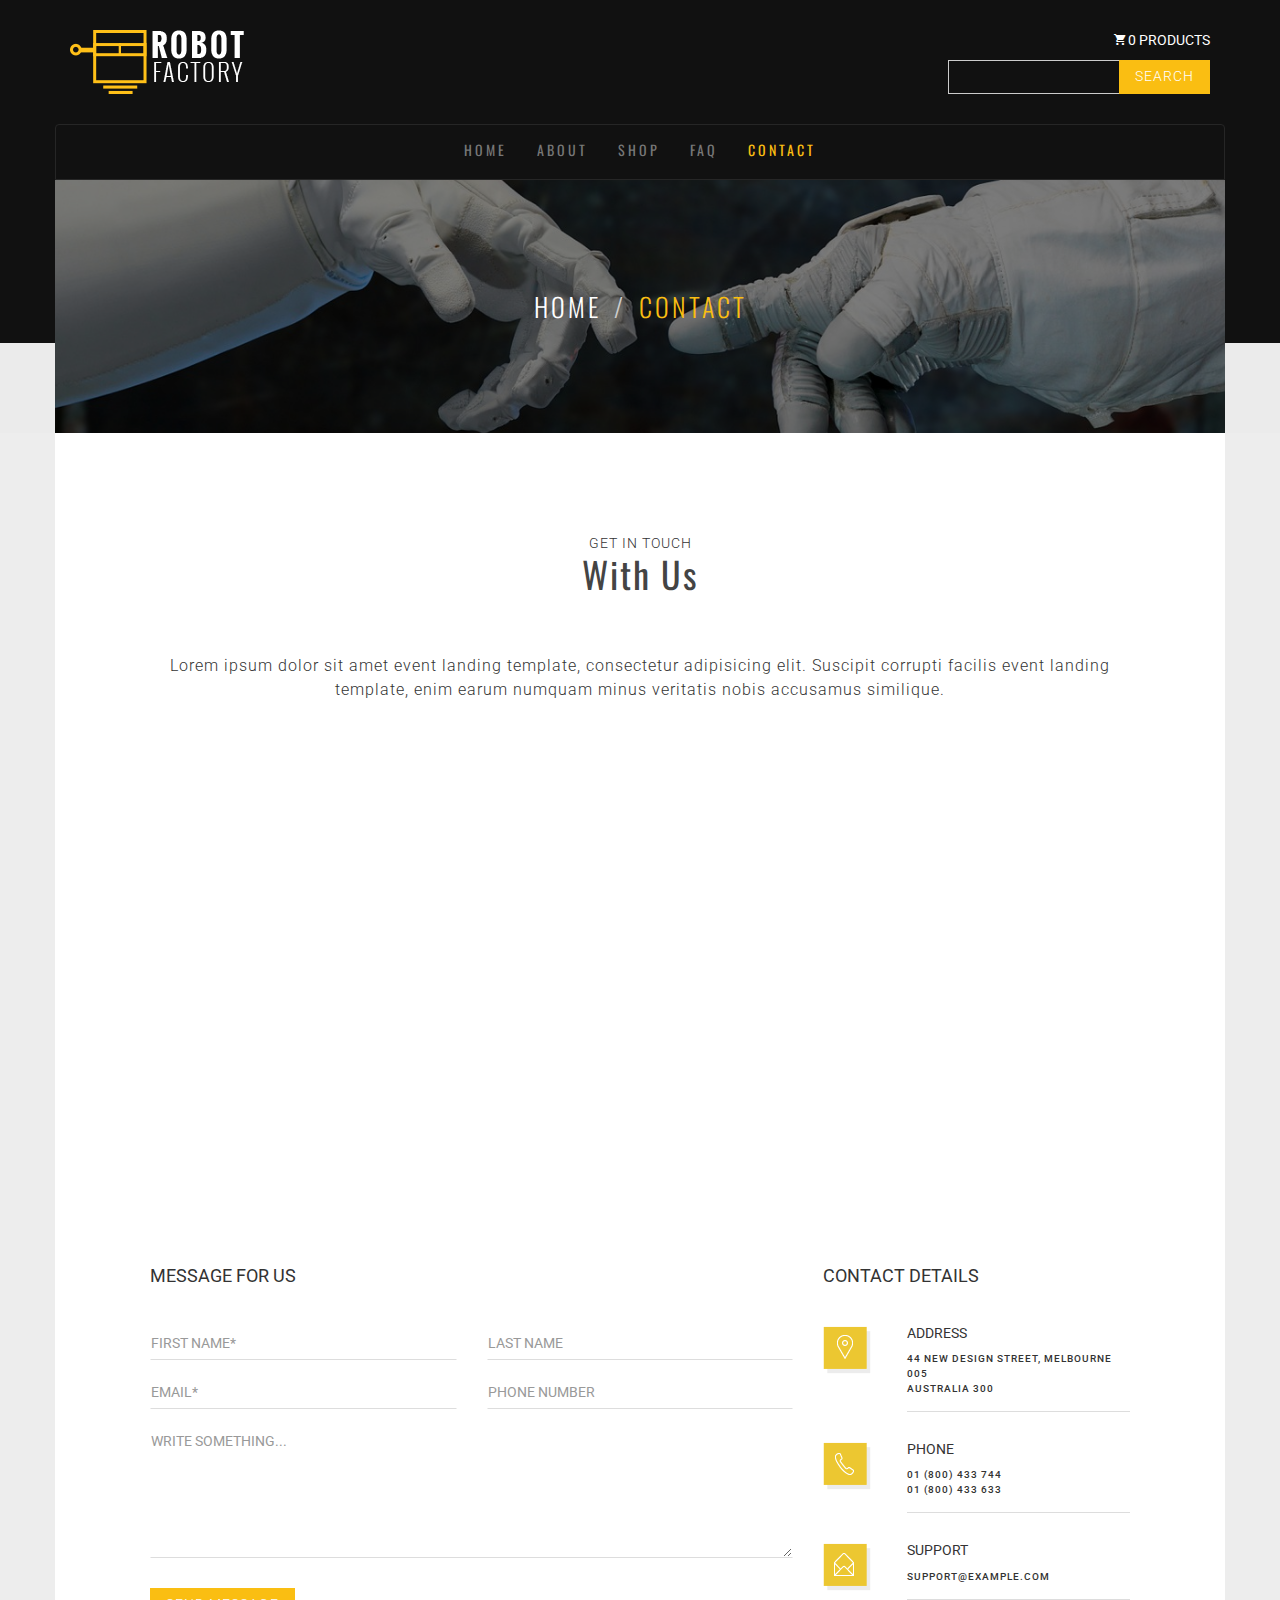
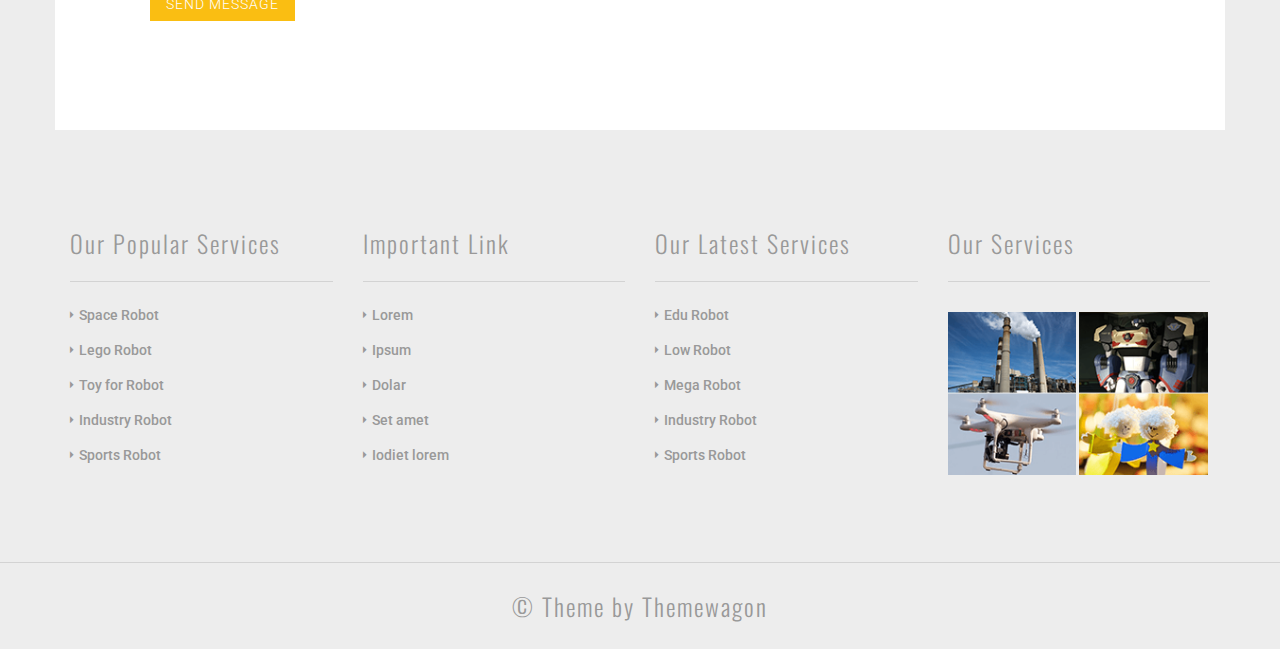
<file: contact.html>
<!DOCTYPE html>
<html lang="en">
    <head>
        <meta charset="utf-8">
        <meta http-equiv="X-UA-Compatible" content="IE=edge">
        <meta name="viewport" content="width=device-width, initial-scale=1">

        <title>Robot | Contact</title>

        <!-- CSS -->

        <!-- google fonts -->
        <link href='https://fonts.googleapis.com/css?family=Roboto:400,300,500,700' rel='stylesheet' type='text/css'>
        <link href='https://fonts.googleapis.com/css?family=Oswald:400,300,700' rel='stylesheet' type='text/css'>

        <!-- files -->
        <link href="assets/css/bootstrap.min.css" rel="stylesheet">
        <link href="assets/css/magnific-popup.css" rel="stylesheet">
        <link href="assets/css/owl.carousel.css" rel="stylesheet">
        <link href="assets/css/owl.carousel.theme.min.css" rel="stylesheet">
        <link href="assets/css/ionicons.css" rel="stylesheet">
        <link href="assets/css/main.css" rel="stylesheet">

        <!--[if lt IE 9]>
          <script src="https://oss.maxcdn.com/html5shiv/3.7.2/html5shiv.min.js"></script>
          <script src="https://oss.maxcdn.com/respond/1.4.2/respond.min.js"></script>
        <![endif]-->
    </head>
    <body>

    <!-- Site Header -->
        <div class="site-header-bg">
            <div class="container">
                <div class="row">
                    <div class="col-sm-6">
                        <a href="index.html"><img src="assets/images/logo.png" alt="logo"></a>
                    </div>
                    <div class="col-sm-3 col-sm-offset-3 text-right">
                        <span class="ion-android-cart"></span> 0 products
                        <form>
                            <div class="input-group">
                                <input type="text" class="form-control" placeholder="">
                                <span class="input-group-btn">
                                    <button class="btn btn-default btn-robot" type="button">Search</button>
                                </span>
                            </div><!-- /input-group -->
                        </form>
                    </div>
                </div>
            </div>
        </div>
        
    <!-- Header -->

        <section id="header" class="main-header contact-header inner-header">
            <div class="container">
                <div class="row">
                    <nav class="navbar navbar-default">
                        <div class="navbar-header">
                            <button type="button" class="navbar-toggle collapsed" data-toggle="collapse" data-target="#site-nav-bar" aria-expanded="false">
                                <span class="sr-only">Toggle navigation</span>
                                <span class="icon-bar"></span>
                                <span class="icon-bar"></span>
                                <span class="icon-bar"></span>
                            </button>
                        </div>

                        <div class="collapse navbar-collapse" id="site-nav-bar">
                            <ul class="nav navbar-nav">
                                <li><a href="index.html">Home</a></li>
                                <li><a href="about.html">About</a></li>
                                <li><a href="shop.html">Shop</a></li>
                                <li><a href="faq.html">FAQ</a></li>
                                <li class="active"><a href="contact.html">Contact</a></li>
                            </ul>
                        </div><!-- /.navbar-collapse -->
                    </nav>
                </div>

                <div class="intro row">
                    <div class="overlay"></div>
                    <div class="col-sm-12">
                        <ol class="breadcrumb">
                            <li><a href="index.html">Home</a></li>
                            <li class="active">Contact</li>
                        </ol>
                    </div>
                </div> <!-- /.intro.row -->
            </div> <!-- /.container -->
            <div class="nutral"></div>
        </section> <!-- /#header -->

    <!-- Contact -->
        <section class="contact">
            <div class="container page-bgc">
                <div class="row">
                    <div class="col-sm-12">
                        <div class="title-box">
                            <p>Get in touch</p>
                            <h2 class="title mt0">With us</h2>
                        </div>
                    </div>
                </div>
                <div class="row">
                    <div class="boxed">
                        <div class="col-sm-12">
                            <p class="inner-p">
                                Lorem ipsum dolor sit amet event landing template, consectetur adipisicing elit. Suscipit corrupti facilis event landing template, enim earum numquam minus veritatis nobis accusamus similique.
                            </p>
                        </div>
                    </div>
                </div>
                <div class="row">
                    <div id="map" class="col-sm-12">
                        <iframe class="map_canvas" src="https://www.google.com/maps/embed?pb=!1m18!1m12!1m3!1d3106.278875347398!2d-77.05845558511638!3d38.87186095605503!2m3!1f0!2f0!3f0!3m2!1i1024!2i768!4f13.1!3m3!1m2!1s0x89b7b6df29ed2c27%3A0xaf83d0f8c013532f!2sThe+Pentagon!5e0!3m2!1sen!2sbd!4v1463572803138" frameborder="0" style="border:0" allowfullscreen></iframe>
                    </div>
                </div>
                <div class="row">
                    <div class="boxed">
                        <div class="col-sm-8">
                            <h4>Message for us</h4>
                            <form action="contact.php" class="contact-form" id="contactForm" method="post">
                                <div class="row">
                                    <div class="col-sm-6">
                                        <div class="form-group">
                                            <input type="text" class="form-control" placeholder="First Name*" id="fname" name="fname" required>
                                        </div> <!-- /.form-group -->
                                    </div> <!-- /.col-sm-6 -->
                                    <div class="col-sm-6">
                                        <div class="form-group">
                                            <input type="text" class="form-control" placeholder="Last Name" id="lname" name="lname">
                                        </div> <!-- /.form-group -->
                                    </div> <!-- /.col-sm-6 -->
                                    <div class="col-sm-6">
                                        <div class="form-group">
                                            <input type="email" class="form-control" placeholder="Email*" id="email" name="email" required>
                                        </div> <!-- /.form-group -->
                                    </div> <!-- /.col-sm-6 -->
                                     <div class="col-sm-6">
                                        <div class="form-group">
                                            <input type="text" class="form-control" placeholder="Phone Number" id="phone" name="phone">
                                        </div> <!-- /.form-group -->
                                    </div> <!-- /.col-sm-6 -->
                                    <div class="col-sm-12">
                                        <div class="form-group">
                                            <textarea class="form-control" rows="6" placeholder="Write something..." name="message"></textarea>
                                        </div> <!-- /.form-group -->
                                    </div> <!-- /.col-sm-12 -->
                                    <div class="text-center mt20 col-sm-12">
                                        <button type="submit" class="btn btn-robot pull-left" id="cfsubmit">Send Message</button>
                                    </div>
                                </div>
                            </form>
                            <div id="contactFormResponse"></div>
                        </div> <!-- /.col-sm-8 -->
                        <div class="col-sm-4">
                            <h4>Contact details</h4>
                            <div class="row">
                                <div class="col-xs-3">
                                    <img class="imgresponsive" src="assets/images/address.png" alt="con">
                                </div>
                                <div class="col-xs-9">
                                    <h5>Address</h5>
                                    <p class="contact-detail">
                                        44 new design street, melbourne 005<br>
                                        Australia 300
                                    </p>
                                </div>
                            </div>
                            <div class="row">
                                <div class="col-xs-3">
                                    <img class="imgresponsive" src="assets/images/phone.png" alt="con">
                                </div>
                                <div class="col-xs-9">
                                    <h5>Phone</h5>
                                    <p class="contact-detail">
                                        01 (800) 433 744<br>
                                        01 (800) 433 633
                                    </p>
                                </div>
                            </div>
                            <div class="row">
                                <div class="col-xs-3">
                                    <img class="imgresponsive" src="assets/images/support.png" alt="con">
                                </div>
                                <div class="col-xs-9">
                                    <h5>Support</h5>
                                    <p class="contact-detail">
                                        support@example.com
                                    </p>
                                </div>
                            </div>
                        </div>
                    </div>
                </div>
            </div>
        </section>

    <!-- Footer -->
        <section id="footer-widget" class="footer-widget">
            <div class="container header-bg">
                <div class="row">
                    <div class="col-sm-3">
                        <h3>Our Popular Services</h3>
                        <ul>
                            <li><a href="#">Space Robot</a></li>
                            <li><a href="#">Lego Robot</a></li>
                            <li><a href="#">Toy for Robot</a></li>
                            <li><a href="#">Industry Robot</a></li>
                            <li><a href="#">Sports Robot</a></li>
                        </ul>
                    </div>
                    <div class="col-sm-3">
                        <h3>Important Link</h3>
                        <ul>
                            <li><a href="#">Lorem</a></li>
                            <li><a href="#">Ipsum</a></li>
                            <li><a href="#">Dolar</a></li>
                            <li><a href="#">Set amet</a></li>
                            <li><a href="#">Iodiet lorem</a></li>
                        </ul>
                    </div>
                    <div class="col-sm-3">
                        <h3>Our Latest Services</h3>
                        <ul>
                            <li><a href="#">Edu Robot</a></li>
                            <li><a href="#">Low Robot</a></li>
                            <li><a href="#">Mega Robot</a></li>
                            <li><a href="#">Industry Robot</a></li>
                            <li><a href="#">Sports Robot</a></li>
                        </ul>
                    </div>
                    <div class="col-sm-3">
                        <h3>Our Services</h3>
                        <div class="widget-img-box">
                            <a class="test-popup-link" href="assets/images/widget-big-1.png">
                                <img class="widget-img" src="assets/images/widget-1.png" alt="widget">
                            </a>
                            <a class="test-popup-link" href="assets/images/widget-big-2.png">
                                <img class="widget-img" src="assets/images/widget-2.png" alt="widget">
                            </a>
                            <a class="test-popup-link" href="assets/images/widget-big-3.png">
                                <img class="widget-img" src="assets/images/widget-3.png" alt="widget">
                            </a>
                            <a class="test-popup-link" href="assets/images/widget-big-4.png">
                                <img class="widget-img" src="assets/images/widget-4.png" alt="widget">
                            </a>
                        </div>
                    </div>
                </div>
            </div>
        </section>
        <footer class="footer text-center">
            <h3>&copy; Theme by <a href="https://themewagon.com/">Themewagon</a></h3>
        </footer>

    <!-- Scripts -->
        <script src="assets/js/jquery-1.12.3.min.js"></script>
        <script src="assets/js/bootstrap.min.js"></script>
        <script src="assets/js/jquery.magnific-popup.min.js"></script>
        <script src="assets/js/owl.carousel.min.js"></script>
        <script src="assets/js/script.js"></script>

    </body>
</html>
</file>
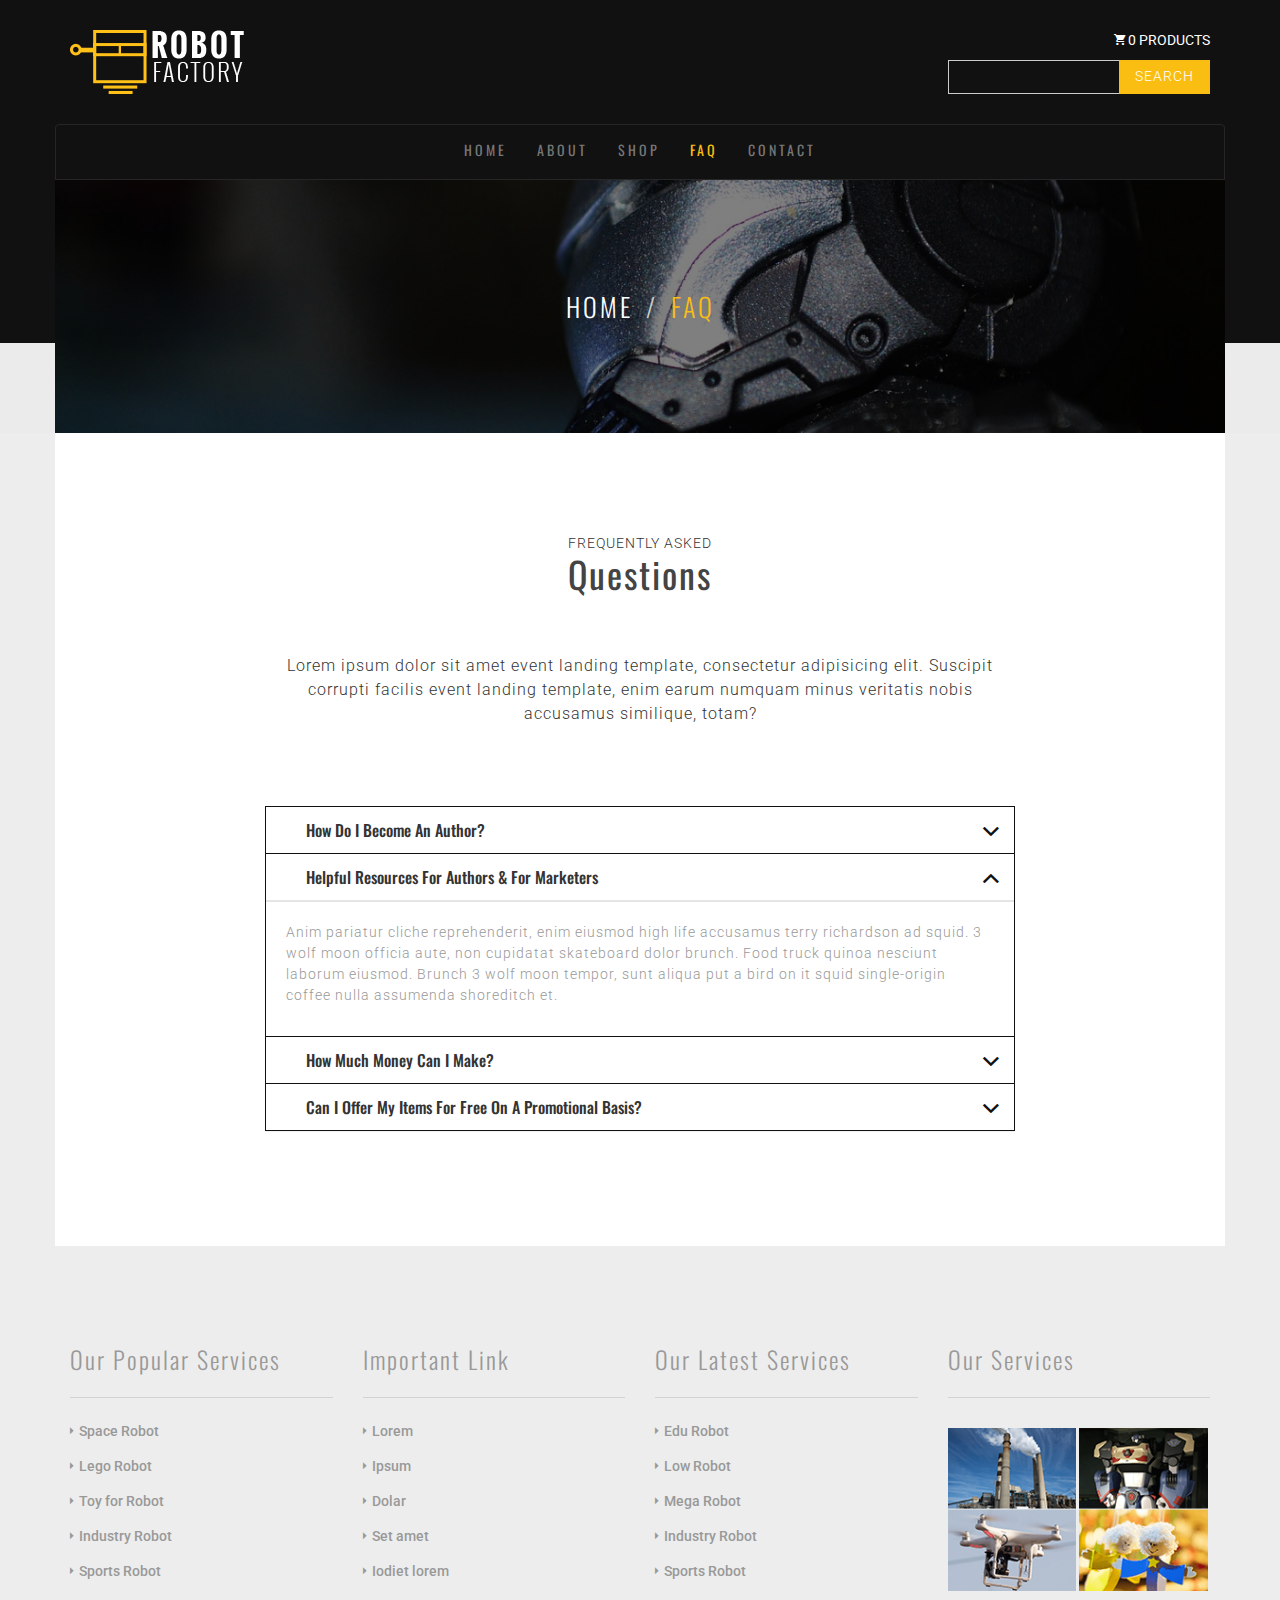
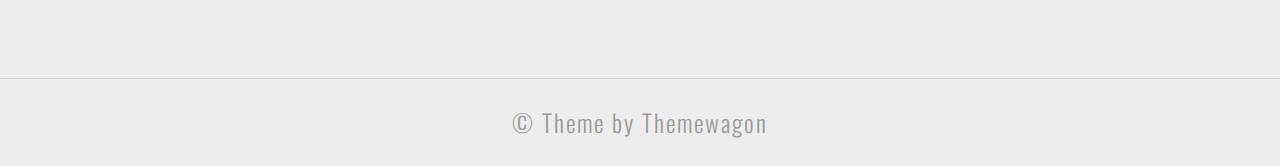
<file: faq.html>
<!DOCTYPE html>
<html lang="en">
    <head>
        <meta charset="utf-8">
        <meta http-equiv="X-UA-Compatible" content="IE=edge">
        <meta name="viewport" content="width=device-width, initial-scale=1">

        <title>Robot | FAQ</title>

        <!-- CSS -->

        <!-- google fonts -->
        <link href='https://fonts.googleapis.com/css?family=Roboto:400,300,500,700' rel='stylesheet' type='text/css'>
        <link href='https://fonts.googleapis.com/css?family=Oswald:400,300,700' rel='stylesheet' type='text/css'>

        <!-- files -->
        <link href="assets/css/bootstrap.min.css" rel="stylesheet">
        <link href="assets/css/magnific-popup.css" rel="stylesheet">
        <link href="assets/css/owl.carousel.css" rel="stylesheet">
        <link href="assets/css/owl.carousel.theme.min.css" rel="stylesheet">
        <link href="assets/css/ionicons.css" rel="stylesheet">
        <link href="assets/css/main.css" rel="stylesheet">

        <!--[if lt IE 9]>
          <script src="https://oss.maxcdn.com/html5shiv/3.7.2/html5shiv.min.js"></script>
          <script src="https://oss.maxcdn.com/respond/1.4.2/respond.min.js"></script>
        <![endif]-->
    </head>
    <body>

    <!-- Site Header -->
        <div class="site-header-bg">
            <div class="container">
                <div class="row">
                    <div class="col-sm-6">
                        <a href="index.html"><img src="assets/images/logo.png" alt="logo"></a>
                    </div>
                    <div class="col-sm-3 col-sm-offset-3 text-right">
                        <span class="ion-android-cart"></span> 0 products
                        <form>
                            <div class="input-group">
                                <input type="text" class="form-control" placeholder="">
                                <span class="input-group-btn">
                                    <button class="btn btn-default btn-robot" type="button">Search</button>
                                </span>
                            </div><!-- /input-group -->
                        </form>
                    </div>
                </div>
            </div>
        </div>
        
    <!-- Header -->

        <section id="header" class="main-header faq-header inner-header">
            <div class="container">

                <div class="row">
                    <nav class="navbar navbar-default">
                        <div class="navbar-header">
                            <button type="button" class="navbar-toggle collapsed" data-toggle="collapse" data-target="#site-nav-bar" aria-expanded="false">
                                <span class="sr-only">Toggle navigation</span>
                                <span class="icon-bar"></span>
                                <span class="icon-bar"></span>
                                <span class="icon-bar"></span>
                            </button>
                        </div>

                        <div class="collapse navbar-collapse" id="site-nav-bar">
                            <ul class="nav navbar-nav">
                                <li><a href="index.html">Home</a></li>
                                <li><a href="about.html">About</a></li>
                                <li><a href="shop.html">Shop</a></li>
                                <li class="active"><a href="faq.html">FAQ</a></li>
                                <li><a href="contact.html">Contact</a></li>
                            </ul>
                        </div><!-- /.navbar-collapse -->
                    </nav>
                </div>
                
                <div class="intro row">
                    <div class="overlay"></div>
                    <div class="col-sm-12">
                        <ol class="breadcrumb">
                            <li><a href="index.html">Home</a></li>
                            <li class="active">FAQ</li>
                        </ol>
                    </div>
                </div> <!-- /.intro.row -->
            </div> <!-- /.container -->
            <div class="nutral"></div>
        </section> <!-- /#header -->

    <!-- FAQ -->
        <section class="faq">
            <div class="container page-bgc">
                <div class="row">
                    <div class="col-sm-12">
                        <div class="title-box">
                            <p>Frequently asked</p>
                            <h2 class="title mt0">Questions</h2>
                        </div>
                    </div>
                </div>
                <div class="row">
                    <div class="col-sm-8 col-sm-offset-2">
                        <p class="inner-p">
                            Lorem ipsum dolor sit amet event landing template, consectetur adipisicing elit. Suscipit corrupti facilis event landing template, enim earum numquam minus veritatis nobis accusamus similique, totam?
                        </p>
                        <div id="accordion" role="tablist" aria-multiselectable="true" class="panel-group">
                            <div class="panel panel-default">
                                <div id="headingOne" role="tab" class="panel-heading">
                                    <h4 class="panel-title">
                                        <a role="button" data-toggle="collapse" data-parent="#accordion" href="#collapseOne" aria-expanded="false" aria-controls="collapseOne" class="collapsed">How do I become an author?</a>
                                    </h4>
                                </div>
                                <div id="collapseOne" role="tabpanel" aria-labelledby="headingOne" class="panel-collapse collapse" aria-expanded="false" style="height: 0px;">
                                    <div class="panel-body">
                                        <p>Anim pariatur cliche reprehenderit, enim eiusmod high life accusamus terry richardson ad squid. 3 wolf moon officia aute, non cupidatat skateboard dolor brunch. Food truck quinoa nesciunt laborum eiusmod. Brunch 3 wolf moon.</p>
                                    </div>
                                </div>
                            </div>
                            <div class="panel panel-default">
                                <div id="headingTwo" role="tab" class="panel-heading">
                                    <h4 class="panel-title">
                                        <a role="button" data-toggle="collapse" data-parent="#accordion" href="#collapseTwo" aria-expanded="true" aria-controls="collapseTwo" class="">Helpful Resources for Authors &amp; for marketers</a>
                                    </h4>
                                </div>
                                <div id="collapseTwo" role="tabpanel" aria-labelledby="headingTwo" class="panel-collapse collapse in" aria-expanded="true">
                                    <div class="panel-body">
                                        <p>Anim pariatur cliche reprehenderit, enim eiusmod high life accusamus terry richardson ad squid. 3 wolf moon officia aute, non cupidatat skateboard dolor brunch. Food truck quinoa nesciunt laborum eiusmod. Brunch 3 wolf moon tempor, sunt aliqua put a bird on it squid single-origin coffee nulla assumenda shoreditch et.</p>
                                    </div>
                                </div>
                            </div>
                            <div class="panel panel-default">
                                <div id="headingThree" role="tab" class="panel-heading">
                                    <h4 class="panel-title">
                                        <a role="button" data-toggle="collapse" data-parent="#accordion" href="#collapseThree" aria-expanded="false" aria-controls="collapseThree" class="collapsed">How much money can I make?</a>
                                    </h4>
                                </div>
                                <div id="collapseThree" role="tabpanel" aria-labelledby="headingThree" class="panel-collapse collapse" aria-expanded="false">
                                    <div class="panel-body">
                                        <p>Anim pariatur cliche reprehenderit, enim eiusmod high life accusamus terry richardson ad squid. 3 wolf moon officia aute, non cupidatat skateboard dolor brunch. Food truck quinoa nesciunt laborum eiusmod. Brunch 3 wolf moon tempor, sunt aliqua put a bird on it squid single-origin coffee nulla assumenda shoreditch et.</p>
                                    </div>
                                </div>
                            </div>
                            <div class="panel panel-default">
                                <div id="headingFour" role="tab" class="panel-heading">
                                    <h4 class="panel-title">
                                        <a role="button" data-toggle="collapse" data-parent="#accordion" href="#collapseFour" aria-expanded="false" aria-controls="collapseFour" class="collapsed">Can I offer my items for free on a promotional basis?</a>
                                    </h4>
                                </div>
                                <div id="collapseFour" role="tabpanel" aria-labelledby="headingFour" class="panel-collapse collapse" aria-expanded="false">
                                    <div class="panel-body">
                                        <p>Anim pariatur cliche reprehenderit, enim eiusmod high life accusamus terry richardson ad squid. 3 wolf moon officia aute, non cupidatat skateboard dolor brunch. Food truck quinoa nesciunt laborum eiusmod. Brunch 3 wolf moon tempor, sunt aliqua put a bird on it squid single-origin coffee nulla assumenda shoreditch et.</p>
                                    </div>
                                </div>
                            </div>
                        </div>
                    </div>
                </div>
            </div>
        </section>

    <!-- Footer -->
        <section id="footer-widget" class="footer-widget">
            <div class="container header-bg">
                <div class="row">
                    <div class="col-sm-3">
                        <h3>Our Popular Services</h3>
                        <ul>
                            <li><a href="#">Space Robot</a></li>
                            <li><a href="#">Lego Robot</a></li>
                            <li><a href="#">Toy for Robot</a></li>
                            <li><a href="#">Industry Robot</a></li>
                            <li><a href="#">Sports Robot</a></li>
                        </ul>
                    </div>
                    <div class="col-sm-3">
                        <h3>Important Link</h3>
                        <ul>
                            <li><a href="#">Lorem</a></li>
                            <li><a href="#">Ipsum</a></li>
                            <li><a href="#">Dolar</a></li>
                            <li><a href="#">Set amet</a></li>
                            <li><a href="#">Iodiet lorem</a></li>
                        </ul>
                    </div>
                    <div class="col-sm-3">
                        <h3>Our Latest Services</h3>
                        <ul>
                            <li><a href="#">Edu Robot</a></li>
                            <li><a href="#">Low Robot</a></li>
                            <li><a href="#">Mega Robot</a></li>
                            <li><a href="#">Industry Robot</a></li>
                            <li><a href="#">Sports Robot</a></li>
                        </ul>
                    </div>
                    <div class="col-sm-3">
                        <h3>Our Services</h3>
                        <div class="widget-img-box">
                            <a class="test-popup-link" href="assets/images/widget-big-1.png">
                                <img class="widget-img" src="assets/images/widget-1.png" alt="widget">
                            </a>
                            <a class="test-popup-link" href="assets/images/widget-big-2.png">
                                <img class="widget-img" src="assets/images/widget-2.png" alt="widget">
                            </a>
                            <a class="test-popup-link" href="assets/images/widget-big-3.png">
                                <img class="widget-img" src="assets/images/widget-3.png" alt="widget">
                            </a>
                            <a class="test-popup-link" href="assets/images/widget-big-4.png">
                                <img class="widget-img" src="assets/images/widget-4.png" alt="widget">
                            </a>
                        </div>
                    </div>
                </div>
            </div>
        </section>
        <footer class="footer text-center">
            <h3>&copy; Theme by <a href="https://themewagon.com/">Themewagon</a></h3>
        </footer>

    <!-- Scripts -->
        <script src="assets/js/jquery-1.12.3.min.js"></script>
        <script src="assets/js/bootstrap.min.js"></script>
        <script src="assets/js/jquery.magnific-popup.min.js"></script>
        <script src="assets/js/owl.carousel.min.js"></script>
        <script src="assets/js/script.js"></script>

    </body>
</html>
</file>
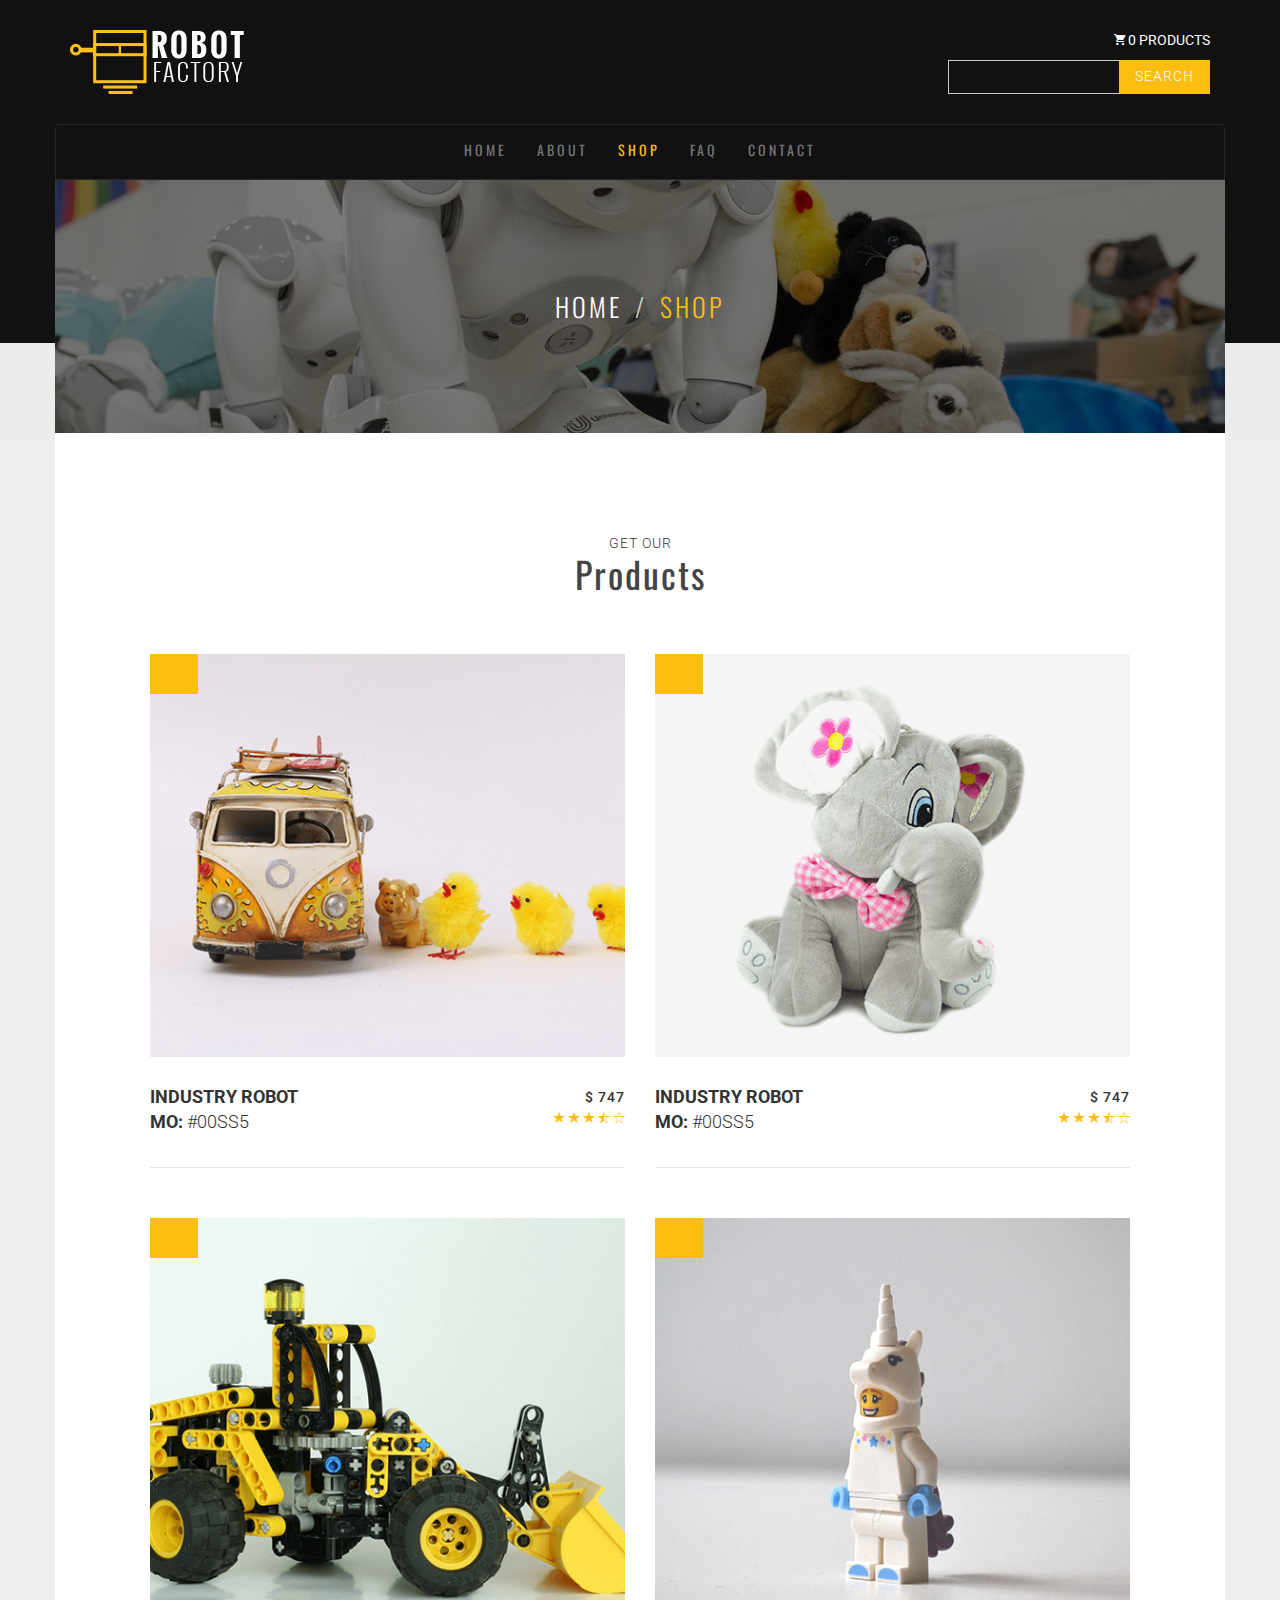
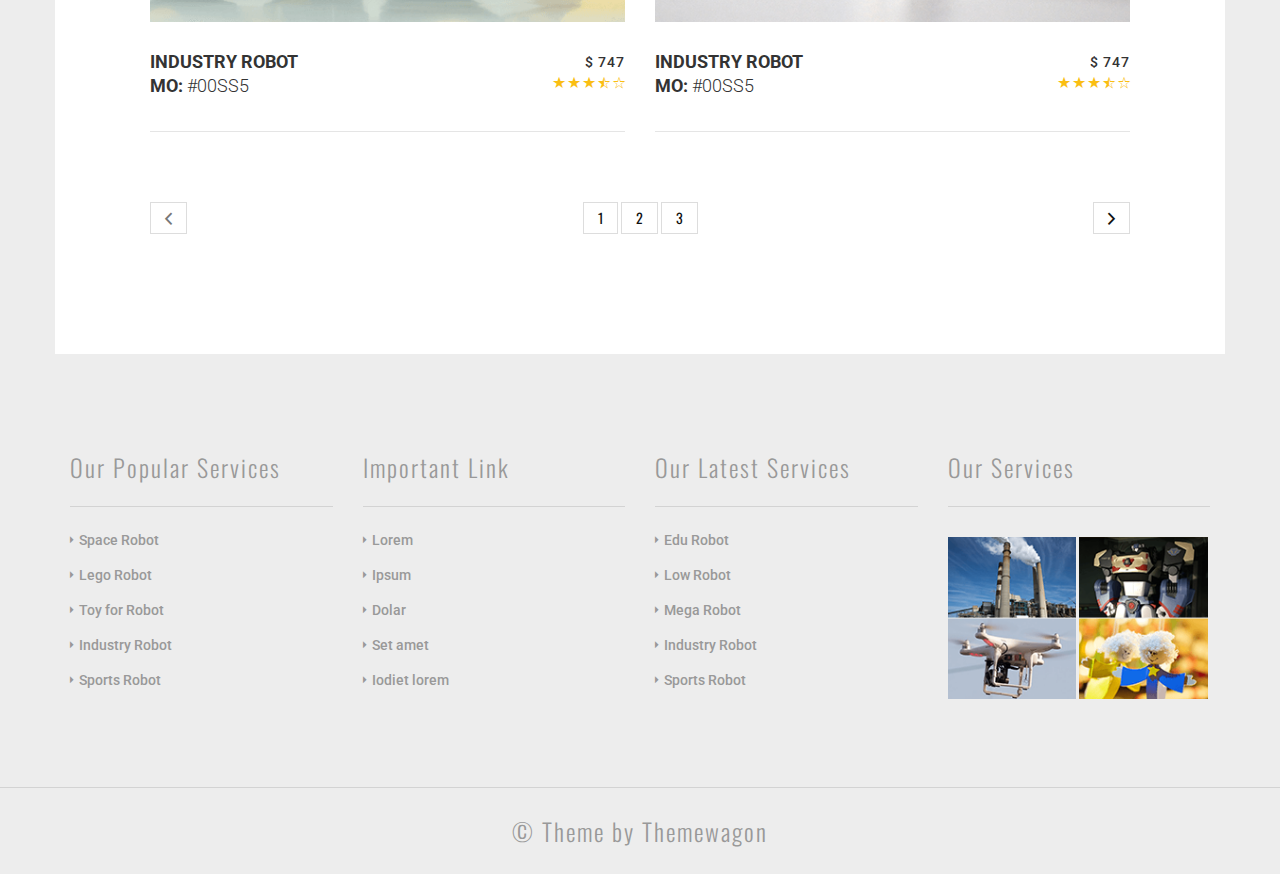
<file: shop.html>
<!DOCTYPE html>
<html lang="en">
    <head>
        <meta charset="utf-8">
        <meta http-equiv="X-UA-Compatible" content="IE=edge">
        <meta name="viewport" content="width=device-width, initial-scale=1">

        <title>Robot | Shop</title>

        <!-- CSS -->

        <!-- google fonts -->
        <link href='https://fonts.googleapis.com/css?family=Roboto:400,300,500,700' rel='stylesheet' type='text/css'>
        <link href='https://fonts.googleapis.com/css?family=Oswald:400,300,700' rel='stylesheet' type='text/css'>

        <!-- files -->
        <link href="assets/css/bootstrap.min.css" rel="stylesheet">
        <link href="assets/css/magnific-popup.css" rel="stylesheet">
        <link href="assets/css/owl.carousel.css" rel="stylesheet">
        <link href="assets/css/owl.carousel.theme.min.css" rel="stylesheet">
        <link href="assets/css/ionicons.css" rel="stylesheet">
        <link href="assets/css/main.css" rel="stylesheet">

        <!--[if lt IE 9]>
          <script src="https://oss.maxcdn.com/html5shiv/3.7.2/html5shiv.min.js"></script>
          <script src="https://oss.maxcdn.com/respond/1.4.2/respond.min.js"></script>
        <![endif]-->
    </head>
    <body>

    <!-- Site Header -->
        <div class="site-header-bg">
            <div class="container">
                <div class="row">
                    <div class="col-sm-6">
                        <a href="index.html"><img src="assets/images/logo.png" alt="logo"></a>
                    </div>
                    <div class="col-sm-3 col-sm-offset-3 text-right">
                        <span class="ion-android-cart"></span> 0 products
                        <form>
                            <div class="input-group">
                                <input type="text" class="form-control" placeholder="">
                                <span class="input-group-btn">
                                    <button class="btn btn-default btn-robot" type="button">Search</button>
                                </span>
                            </div><!-- /input-group -->
                        </form>
                    </div>
                </div>
            </div>
        </div>
        
    <!-- Header -->

        <section id="header" class="main-header shop-header inner-header">
            <div class="container">

                <div class="row">
                    <nav class="navbar navbar-default">
                        <div class="navbar-header">
                            <button type="button" class="navbar-toggle collapsed" data-toggle="collapse" data-target="#site-nav-bar" aria-expanded="false">
                                <span class="sr-only">Toggle navigation</span>
                                <span class="icon-bar"></span>
                                <span class="icon-bar"></span>
                                <span class="icon-bar"></span>
                            </button>
                        </div>

                        <div class="collapse navbar-collapse" id="site-nav-bar">
                            <ul class="nav navbar-nav">
                                <li><a href="index.html">Home</a></li>
                                <li><a href="about.html">About</a></li>
                                <li class="active"><a href="shop.html">Shop</a></li>
                                <li><a href="faq.html">FAQ</a></li>
                                <li><a href="contact.html">Contact</a></li>
                            </ul>
                        </div><!-- /.navbar-collapse -->
                    </nav>
                </div>
                
                <div class="intro row">
                    <div class="overlay"></div>
                    <div class="col-sm-12">
                        <ol class="breadcrumb">
                            <li><a href="index.html">Home</a></li>
                            <li class="active">Shop</li>
                        </ol>
                    </div>
                </div> <!-- /.intro.row -->
            </div> <!-- /.container -->
            <div class="nutral"></div>
        </section> <!-- /#header -->

    <!-- Shop -->
        <section class="shop">
            <div class="container page-bgc">
                <div class="row">
                    <div class="col-sm-12">
                        <div class="title-box">
                            <p>Get our</p>
                            <h2 class="title mt0">Products</h2>
                        </div>
                    </div>
                </div>
                <div class="row">
                    <div class="boxed">
                        <div class="col-sm-6">
                            <div class="shop-box">
                                <img class="img-full img-responsive" src="assets/images/shop-1.png" alt="shop">
                                <div class="shop-box-hover text-center">
                                    <div class="c-table">
                                        <div class="c-cell">
                                            <a href="#">
                                                <span class="ion-heart"></span>
                                            </a>
                                            <a href="#">
                                                <span class="ion-ios-search-strong"></span>
                                            </a>
                                            <a href="#">
                                                <span class="ion-ios-cart"></span>
                                            </a>
                                        </div>
                                    </div>
                                </div>
                            </div>
                            <div class="shop-box-title">
                                <div class="row">
                                    <div class="col-sm-6">
                                        <h4>Industry Robot</h4>
                                        <h4>MO: <span class="thin">#00SS5</span></h4>
                                    </div>
                                    <div class="col-sm-6">
                                        <p class="shop-price">
                                            $ 747
                                        </p>
                                        <div class="star">
                                            <span class="ion-ios-star"></span>
                                            <span class="ion-ios-star"></span>
                                            <span class="ion-ios-star"></span>
                                            <span class="ion-ios-star-half"></span>
                                            <span class="ion-ios-star-outline"></span>
                                        </div>
                                    </div>
                                </div>
                            </div>
                        </div>
                        <div class="col-sm-6">
                            <div class="shop-box">
                                <img class="img-full img-responsive" src="assets/images/shop-2.png" alt="shop">
                                <div class="shop-box-hover text-center">
                                    <div class="c-table">
                                        <div class="c-cell">
                                            <a href="#">
                                                <span class="ion-heart"></span>
                                            </a>
                                            <a href="#">
                                                <span class="ion-ios-search-strong"></span>
                                            </a>
                                            <a href="#">
                                                <span class="ion-ios-cart"></span>
                                            </a>
                                        </div>
                                    </div>
                                </div>
                            </div>
                            <div class="shop-box-title">
                                <div class="row">
                                    <div class="col-sm-6">
                                        <h4>Industry Robot</h4>
                                        <h4>MO: <span class="thin">#00SS5</span></h4>
                                    </div>
                                    <div class="col-sm-6">
                                        <p class="shop-price">
                                            $ 747
                                        </p>
                                        <div class="star">
                                            <span class="ion-ios-star"></span>
                                            <span class="ion-ios-star"></span>
                                            <span class="ion-ios-star"></span>
                                            <span class="ion-ios-star-half"></span>
                                            <span class="ion-ios-star-outline"></span>
                                        </div>
                                    </div>
                                </div>
                            </div>
                        </div>
                        <div class="col-sm-6">
                            <div class="shop-box">
                                <img class="img-full img-responsive" src="assets/images/shop-3.png" alt="shop">
                                <div class="shop-box-hover text-center">
                                    <div class="c-table">
                                        <div class="c-cell">
                                            <a href="#">
                                                <span class="ion-heart"></span>
                                            </a>
                                            <a href="#">
                                                <span class="ion-ios-search-strong"></span>
                                            </a>
                                            <a href="#">
                                                <span class="ion-ios-cart"></span>
                                            </a>
                                        </div>
                                    </div>
                                </div>
                            </div>
                            <div class="shop-box-title">
                                <div class="row">
                                    <div class="col-sm-6">
                                        <h4>Industry Robot</h4>
                                        <h4>MO: <span class="thin">#00SS5</span></h4>
                                    </div>
                                    <div class="col-sm-6">
                                        <p class="shop-price">
                                            $ 747
                                        </p>
                                        <div class="star">
                                            <span class="ion-ios-star"></span>
                                            <span class="ion-ios-star"></span>
                                            <span class="ion-ios-star"></span>
                                            <span class="ion-ios-star-half"></span>
                                            <span class="ion-ios-star-outline"></span>
                                        </div>
                                    </div>
                                </div>
                            </div>
                        </div>
                        <div class="col-sm-6">
                            <div class="shop-box">
                                <img class="img-full img-responsive" src="assets/images/shop-4.png" alt="shop">
                                <div class="shop-box-hover text-center">
                                    <div class="c-table">
                                        <div class="c-cell">
                                            <a href="#">
                                                <span class="ion-heart"></span>
                                            </a>
                                            <a href="#">
                                                <span class="ion-ios-search-strong"></span>
                                            </a>
                                            <a href="#">
                                                <span class="ion-ios-cart"></span>
                                            </a>
                                        </div>
                                    </div>
                                </div>
                            </div>
                            <div class="shop-box-title">
                                <div class="row">
                                    <div class="col-sm-6">
                                        <h4>Industry Robot</h4>
                                        <h4>MO: <span class="thin">#00SS5</span></h4>
                                    </div>
                                    <div class="col-sm-6">
                                        <p class="shop-price">
                                            $ 747
                                        </p>
                                        <div class="star">
                                            <span class="ion-ios-star"></span>
                                            <span class="ion-ios-star"></span>
                                            <span class="ion-ios-star"></span>
                                            <span class="ion-ios-star-half"></span>
                                            <span class="ion-ios-star-outline"></span>
                                        </div>
                                    </div>
                                </div>
                            </div>
                        </div>
                        <div class="col-sm-12">
                            <nav>
                                <ul class="pager">
                                    <li class="previous disabled"><a href="#"><span aria-hidden="true" class="ion-chevron-left"></span></a></li>
                                    <li><a href="#">1</a></li>
                                    <li><a href="#">2</a></li>
                                    <li><a href="#">3</a></li>
                                    <li class="next"><a href="#"><span aria-hidden="true" class="ion-chevron-right"></span></a></li>
                                </ul>
                            </nav>
                        </div>
                    </div>
                </div>
            </div>
        </section>

    <!-- Footer -->
        <section id="footer-widget" class="footer-widget">
            <div class="container header-bg">
                <div class="row">
                    <div class="col-sm-3">
                        <h3>Our Popular Services</h3>
                        <ul>
                            <li><a href="#">Space Robot</a></li>
                            <li><a href="#">Lego Robot</a></li>
                            <li><a href="#">Toy for Robot</a></li>
                            <li><a href="#">Industry Robot</a></li>
                            <li><a href="#">Sports Robot</a></li>
                        </ul>
                    </div>
                    <div class="col-sm-3">
                        <h3>Important Link</h3>
                        <ul>
                            <li><a href="#">Lorem</a></li>
                            <li><a href="#">Ipsum</a></li>
                            <li><a href="#">Dolar</a></li>
                            <li><a href="#">Set amet</a></li>
                            <li><a href="#">Iodiet lorem</a></li>
                        </ul>
                    </div>
                    <div class="col-sm-3">
                        <h3>Our Latest Services</h3>
                        <ul>
                            <li><a href="#">Edu Robot</a></li>
                            <li><a href="#">Low Robot</a></li>
                            <li><a href="#">Mega Robot</a></li>
                            <li><a href="#">Industry Robot</a></li>
                            <li><a href="#">Sports Robot</a></li>
                        </ul>
                    </div>
                    <div class="col-sm-3">
                        <h3>Our Services</h3>
                        <div class="widget-img-box">
                            <a class="test-popup-link" href="assets/images/widget-big-1.png">
                                <img class="widget-img" src="assets/images/widget-1.png" alt="widget">
                            </a>
                            <a class="test-popup-link" href="assets/images/widget-big-2.png">
                                <img class="widget-img" src="assets/images/widget-2.png" alt="widget">
                            </a>
                            <a class="test-popup-link" href="assets/images/widget-big-3.png">
                                <img class="widget-img" src="assets/images/widget-3.png" alt="widget">
                            </a>
                            <a class="test-popup-link" href="assets/images/widget-big-4.png">
                                <img class="widget-img" src="assets/images/widget-4.png" alt="widget">
                            </a>
                        </div>
                    </div>
                </div>
            </div>
        </section>
        <footer class="footer text-center">
            <h3>&copy; Theme by <a href="https://themewagon.com/">Themewagon</a></h3>
        </footer>

    <!-- Scripts -->
        <script src="assets/js/jquery-1.12.3.min.js"></script>
        <script src="assets/js/bootstrap.min.js"></script>
        <script src="assets/js/jquery.magnific-popup.min.js"></script>
        <script src="assets/js/owl.carousel.min.js"></script>
        <script src="assets/js/script.js"></script>

    </body>
</html>
</file>
<file: assets/css/main.css>
body{
	background-color: #ededed;
	font-family: 'Oswald';
	position: relative;
	margin-top: 0;
}

/*======================================================================
##		Global Settings
=======================================================================*/
.btn-robot, p{
	font-family: 'Roboto';
	line-height: 1.5;
	letter-spacing: 1px;
	font-weight: 300;
}
.mt0{
	margin-top: 0;
}
.thin{
	font-weight: 300;
}
.c-table{
	display: table;
	height: 100%;
	width: 100%;
}
.c-cell{
	display: table-cell;
	vertical-align: middle;
}
.title-box{
	text-align: center;
	padding: 100px 0 50px;
	text-transform: uppercase;
}
.title-box p{
	margin-bottom: 0;
}
.title{
	font-weight: 300;
	color: #999;
	font-size: 36px;
	letter-spacing: 2px;
}
.title.mt0{
	text-transform: capitalize;
	font-weight: 400;
	color: #444;
}
.title span{
	color: #444;
}
.btn-robot{
	border-radius: 0;
	background-color: #fabe12;
	color: #fff;
	text-transform: uppercase;
	border-color: transparent;
	padding: 5px 15px;
	transition: all 0.4s ease-in-out;
	letter-spacing: 1px;
	font-weight: 300;
	margin-top: 15px;
}
.btn-robot:hover{
	background-color: transparent;
	color: #fabe12;
	border-color: #fabe12;
}




/*======================================================================
##		Header Section
=======================================================================*/
.site-header-bg{
	width: 100%;
	background-color: #111;
	z-index: 1;
	padding: 30px 0;
	color: #fff;
	text-transform: uppercase;
	font-family: 'Roboto';
}
.site-header-bg .input-group{
	padding-top: 10px;
}
.site-header-bg .form-control{
	border-radius: 0;
	background-color: transparent;
}
.site-header-bg .input-group .btn{
	text-transform: uppercase;
	border-radius: 0;
}
.site-header-bg .btn-robot{
	margin-top: 0;
	padding-bottom: 6px;
}




/*======================================================================
##		Header Section
=======================================================================*/
.main-header{
	text-transform: uppercase;
	text-align: center;
	color: #fff;
	letter-spacing: 3px;
	background: #111;
	position: relative;
}
.header-quote{
	color: #fabe12;
	font-weight: 700;
	margin-bottom: 0;
}
.main-header p{
	font-weight: 300;
	font-size: 18px;
	letter-spacing: 6px;
}
.header-title{
	font-weight: 700;
}
.header-title .thin{
	letter-spacing: 6px;
}
.intro{
	padding: 200px 0;
    background-image: url(../images/header.jpg);
    background-repeat: no-repeat;
    background-size: cover;
    background-position: center;
    margin-bottom: -90px;
    z-index: 11;
    position: relative;
}
.nutral{
	background-color: #ebebeb;
	height: 90px;
	z-index: 10;
	position: relative;
}
.navbar{
    margin-bottom: 0;
    border-bottom-left-radius: 0;
    border-bottom-right-radius: 0;
}
.navbar-default{
	border-color: #262626;
    background-color: #111;
}
.navbar-default .navbar-nav>.active>a, .navbar-default .navbar-nav>.active>a:focus, .navbar-default .navbar-nav>.active>a:hover{
	color: #fabe12;
	background-color: transparent;
}
.navbar .navbar-nav {
    display: inline-block;
    float: none;
}
.navbar .navbar-collapse {
    text-align: center;
}
.navbar-default .navbar-nav>li>a:focus, .navbar-default .navbar-nav>li>a:hover {
	color: #fff;
}




/*======================================================================
##		Footer widget Section
=======================================================================*/
.footer-widget{
	padding: 80px 0;
	border-bottom: 1px solid rgba(153, 153, 153, 0.3);
}
.footer-widget .section-bg{
	background-color: #ebebeb;
	text-align: center;
	text-transform: capitalize;
}
.footer-widget h3{
	border-bottom: 1px solid rgba(153, 153, 153, 0.3);
	color: #999;
	padding-bottom: 25px;
	margin-bottom: 15px;
	font-weight: 300;
	letter-spacing: 2px;
}
.footer-widget ul{
	padding-left: 0;
}
.footer-widget ul li{
	list-style-type: none;
	padding: 7px 0;
}
.footer-widget ul li:before{
	content: "\f363";
	font-family: 'ionicons';
	padding-right: 5px;
	font-size: 14px;
	color: #999;
}
.footer-widget ul li a{
	color: #999;
	font-family: 'Roboto';
	font-size: 14px;
	font-weight: 500;
}
.widget-img-box{
	margin-top: 30px;
}
.widget-img{
	width: 49%;
	display: inline-block;
}
.footer{
	padding: 10px 0 20px;
}
.footer h3, .footer a{
	color: #999;
	font-weight: 300;
	letter-spacing: 2px;
}







/*======================================================================
##		Product Section
=======================================================================*/
.product .section-bg{
	background-color: #fff;
}
.porduct-box{
	margin-bottom: 30px;
	position: relative;
}
.porduct-box img{
	width: 100% !important;
}
.product-title{
	position: absolute;
    top: 5px;
    left: 25px;
    right: 25px;
    padding: 15px;
    background-color: #fabe12;
    text-transform: uppercase;
    color: #fff;
    text-align: center;
    font-weight: 300;
}
.classic-title{
	margin-top: 100px;
	text-transform: uppercase;
	letter-spacing: 2px;
	margin-bottom: 30px;
	position: relative;
}
.incline-div{
	position: absolute;
	top: 3px;
	left: 0;
	border-top: 60px solid #fabe12;
	border-right: 60px solid transparent;
	margin-left: -15px;
	width: 250px;
	z-index: 1;
}
.outer-stiker{
	display: inline-block;
	color: #d0d0d0;
}
.stiker{
	display: inline-block;
}
.inner-stiker{
	color: #fff;
	padding-right: 50px;
}
.outer-stiker, .inner-stiker{
	font-weight: 300;
	z-index: 2;
	position: relative;
}
.product p{
	color: #999;
	font-size: 14px;
	text-align: justify;
	margin-bottom: 30px;
}
.product p.p-large{
	font-size: 16px;
	font-weight: 400;
}
@media (min-width: 768px){
	.boxed{
		padding: 0 80px;
	}
}




/*======================================================================
##		History Section
=======================================================================*/
.history .section-bg{
	background-color: #111;
	text-align: center;
}
.history p{
	color: #fff;
}
.history .title{
	color: #fabe12;
}
.history img{
	padding: 60px 0 0;
}



/*======================================================================
##		Partner Section
=======================================================================*/
.partner .section-bg{
	background-color: #fff;
	text-align: center;
	padding-bottom: 80px;
}
.partner .title{
	color: #111;
}




/*======================================================================
++++++++++++++++++++++++++++++++++++++++++++++++++++++++++++++++++++++++
##		Pages
++++++++++++++++++++++++++++++++++++++++++++++++++++++++++++++++++++++++
=======================================================================*/

/*======================================================================
##		Inner Header Sections
=======================================================================*/
.inner-header .intro{
	padding: 100px 0;
}
.overlay{
	position: absolute;
	content: '';
	width: 100%;
	height: 100%;
	top: 0;
	left: 0;
	background-color: rgba(0, 0, 0, 0.5);
}
.inner-header .breadcrumb{
	margin-bottom: 0;
	background-color: transparent;
	font-size: 26px;
	font-weight: 300;
}
.inner-header .breadcrumb>.active{
	color: #fabe12;
}
.inner-header .breadcrumb a{
	color: #fff;
}
.inner-p{
	text-align: center;
	margin-bottom: 80px;
	font-size: 16px;
}
.page-bgc{
	background-color: #fff;
	padding-bottom: 100px;
}

.intro{
	background-color: #313131;
}
.faq-header .intro{
	background-image: url(../images/faq-header.jpg);
}
.shop-header .intro{
	background-image: url(../images/shop-header.jpg);
}
.contact-header .intro{
	background-image: url(../images/contact-header.jpg);
}
.about-header .intro{
	background-image: url(../images/about-header.jpg);
}
.about .page-bgc{
	padding-bottom: 0;
}





/*======================================================================
##		FAQ
=======================================================================*/
.panel-heading {
  padding: 0;
  border-radius: 0;
}
.panel-heading h4.panel-title {
  position: relative;
  text-transform: capitalize;
}
.panel-heading a {
  display: block;
  padding: 15px 0 15px 40px;
  line-height: 1;
  -webkit-transition: all .3s;
  transition: all .3s;
}

.panel-heading a:hover {
  color: #fff;
  text-decoration: none;
}
.panel-heading a:focus {
  text-decoration: none;
  color: #111;
}
.panel-heading a:active {
  color: #111;
}
@media (min-width:768px) {
  .panel-heading a:after,a.collapsed:after {
    font-family: 'ionicons';
    content: "\f126";
    position: absolute;
    right: 15px;
    font-size: 18px;
    color: #111;
  }

  a.collapsed:after {
    content: "\f123";
  }
}
.panel-body {
  padding: 20px;
  color: #999;
  line-height: 1.7;
}
.panel-default {
  border: 1px solid #111;
}
.panel-default>.panel-heading {
  background-color: transparent;
  transition: all 0.4s ease-in-out;
}
.panel-default>.panel-heading:hover{
	background-color: #fabe12;
}
.panel-default>.panel-heading+.panel-collapse>.panel-body {
  border-top: 2px solid rgba(0,0,0,.1);
}

.panel-group .panel {
  border-radius: 0;
  margin-bottom: -5px;
  border-bottom: none;
}
.panel-group .panel:last-child{
	border-bottom: 1px solid #111;
}




/*======================================================================
##		Shop
=======================================================================*/
.img-full{
	width: 100%;
}
.shop-box{
	position: relative;
	overflow: hidden;
}
.shop-box-hover{
	position: absolute;
	left: -90%;
	top: -90%;
	background-color: #fabe12;
	width: 100%;
	height: 100%;
	transition: all 0.4s ease-in-out;
}
.shop-box:hover .shop-box-hover{
	top: 0;
	left: 0;
}
.shop-box-hover .c-cell a{
	font-size: 25px;
	color: #111;
	transition: all 0.4s ease-in-out;
	padding: 8px;
}
.shop-box-hover .c-cell a:hover{
	color: #fff;
	text-decoration: none;
}
.shop-box-title{
	font-family: 'Roboto';
	text-transform: uppercase;
	padding: 30px 0;
	margin-bottom: 50px;
	border-bottom: 1px solid rgba(0, 0, 0, 0.1);
}
.shop-box-title h4{
	margin: 0 0 5px 0;
	font-weight: 700;
}
.shop-price{
	margin-bottom: 0;
	font-weight: 500;
}
.star{
	margin: 0;
	color: #fabe12;
}
@media (min-width: 768px){
	.shop-price, .star{
		text-align: right;
	}
}
.pager li>a, .pager li>span{
	border-radius: 0;
	color: #111;
}
.pager li>a:focus, .pager li>a:hover{
	color: #fff;
	border-color: #fabe12;
	background-color: #fabe12;
}




/*======================================================================
##		Contact
=======================================================================*/
.map_canvas{
	width: 100%;
	height: 400px;
	margin-bottom: 30px;
}
.contact h4, .contact h5{
	font-family: 'Roboto';
	text-transform: uppercase;
	font-weight: 400;
}
.contact h5{
	margin: 0;
}
.contact h4{
	padding: 40px 0 30px;
}
.contact-detail{
	border-bottom: 1px solid #ddd;
	text-transform: uppercase;
	padding: 10px 0 15px;
	font-size: 10px;
	font-weight: 500;
	margin-bottom: 30px;
}
.contact-form .form-control{
	border-color: transparent;
	border-bottom: 1px solid #ddd;
	border-radius: 0;
	box-shadow: none;
	font-family: 'Roboto';
	padding-left: 0;
}
.contact-form .form-control:active, .contact-form .form-control:focus{
	border-bottom: 1px solid #fabe12;
	box-shadow: none;
}

/*Turn off Google Map zooming*/
/******************************/
.scrolloff {
    pointer-events: none;
}
/*placeholder style*/
/*******************/
.contact-form ::-webkit-input-placeholder { /* Chrome/Opera/Safari */
	text-transform: uppercase;
	font-family: 'Roboto';
}
.contact-form ::-moz-placeholder { /* Firefox 19+ */
	text-transform: uppercase;
	font-family: 'Roboto';
}
.contact-form :-ms-input-placeholder { /* IE 10+ */
	text-transform: uppercase;
	font-family: 'Roboto';
}
.contact-form :-moz-placeholder { /* Firefox 18- */
	text-transform: uppercase;
	font-family: 'Roboto';
}





/*======================================================================
##		Contact
=======================================================================*/
/*Service*/
/*********/
.service{
	padding-bottom: 60px;
}
.service-box{
	margin-bottom: 60px;
}
.service-box p{
	font-size: 13px;
	font-weight: 400;
	color: #969595;
	margin-bottom: 0;
}
.service-title{
	display: table;
	font-family: 'Roboto';
	font-size: 22px;
	padding: 10px 0;
	text-transform: capitalize;
}
.service-title .icon span{
	font-size: 40px;
	color: #fabe12;
	margin-right: 15px;
}
.service-title div{
	display: table-cell;
	vertical-align: middle;
}
/*Machine Man*/
/*************/
.machine-man{
	background-color: #393835;
	color: #fff;
	font-family: 'Roboto';
	margin-left: -15px;
	margin-right: -15px;
}
.m-s-title, .m-p-title{
	font-weight: 300;
	letter-spacing: 2px;
}
.m-s-title{
	color: #fabe12;
	margin: 0;
	padding-top: 100px;
}
.m-p-title{
	text-transform: capitalize;
	margin: 0 0 20px;
}
.machine-man p{
	margin-bottom: 100px;
}
@media (max-width: 677px){
	.machine-man{
		padding-left: 15px;
		padding-right: 15px;
	}
}
@media (min-width: 678px){
	.machine-man .boxed{
		padding: 0 95px;
	}
	.machine-man .row{
		background-image: url(../images/machine-man.png);
		background-repeat: no-repeat;
		background-position: right 60px bottom 0;
	}
}
/*Team*/
/******/
.team-box{
	position: relative;
	width: 100%;
	margin-bottom: 60px;
}
.team-img-detail{
	font-family: 'Roboto';
	text-align: center;
	position: absolute;
	width: 55%;
	right: 0;
	background-color: #f7f7f7;
	color: #999;
	/*padding: 20px;*/
}
.team-img-detail h4{
	color: #111;
	padding-top: 30px;
}
.team-img-detail h4, .team-img-detail h5{
	text-transform: uppercase;
	font-weight: 400;
	letter-spacing: 2px;
	margin: 0;
}
.team-img-detail p{
	padding: 20px;
}
.social {
 	font-size: 24px;
	float: right;
	background-color: #fabe12;
	padding: 5px;
}
.social a {
	color: #fff;
	padding: 8px;
}
@media (max-width: 767px){
	.team-img{
		width: 100%;
	}
}
/*CTA*/
/*****/
.cta{
	background-color: #393835;
	color: #fff;
	margin-left: -15px;
	margin-right: -15px;
	padding: 40px 0;
}
.cta .btn-robot{
	color: #393835;
	font-size: 16px;
	font-weight: 700;
	margin-top: 10px;
}
.cta .btn-robot:hover{
	color: #fabe12;
}
@media (max-width: 677px){
	.cta{
		padding-left: 15px;
		padding-right: 15px;
	}
}
</file>
